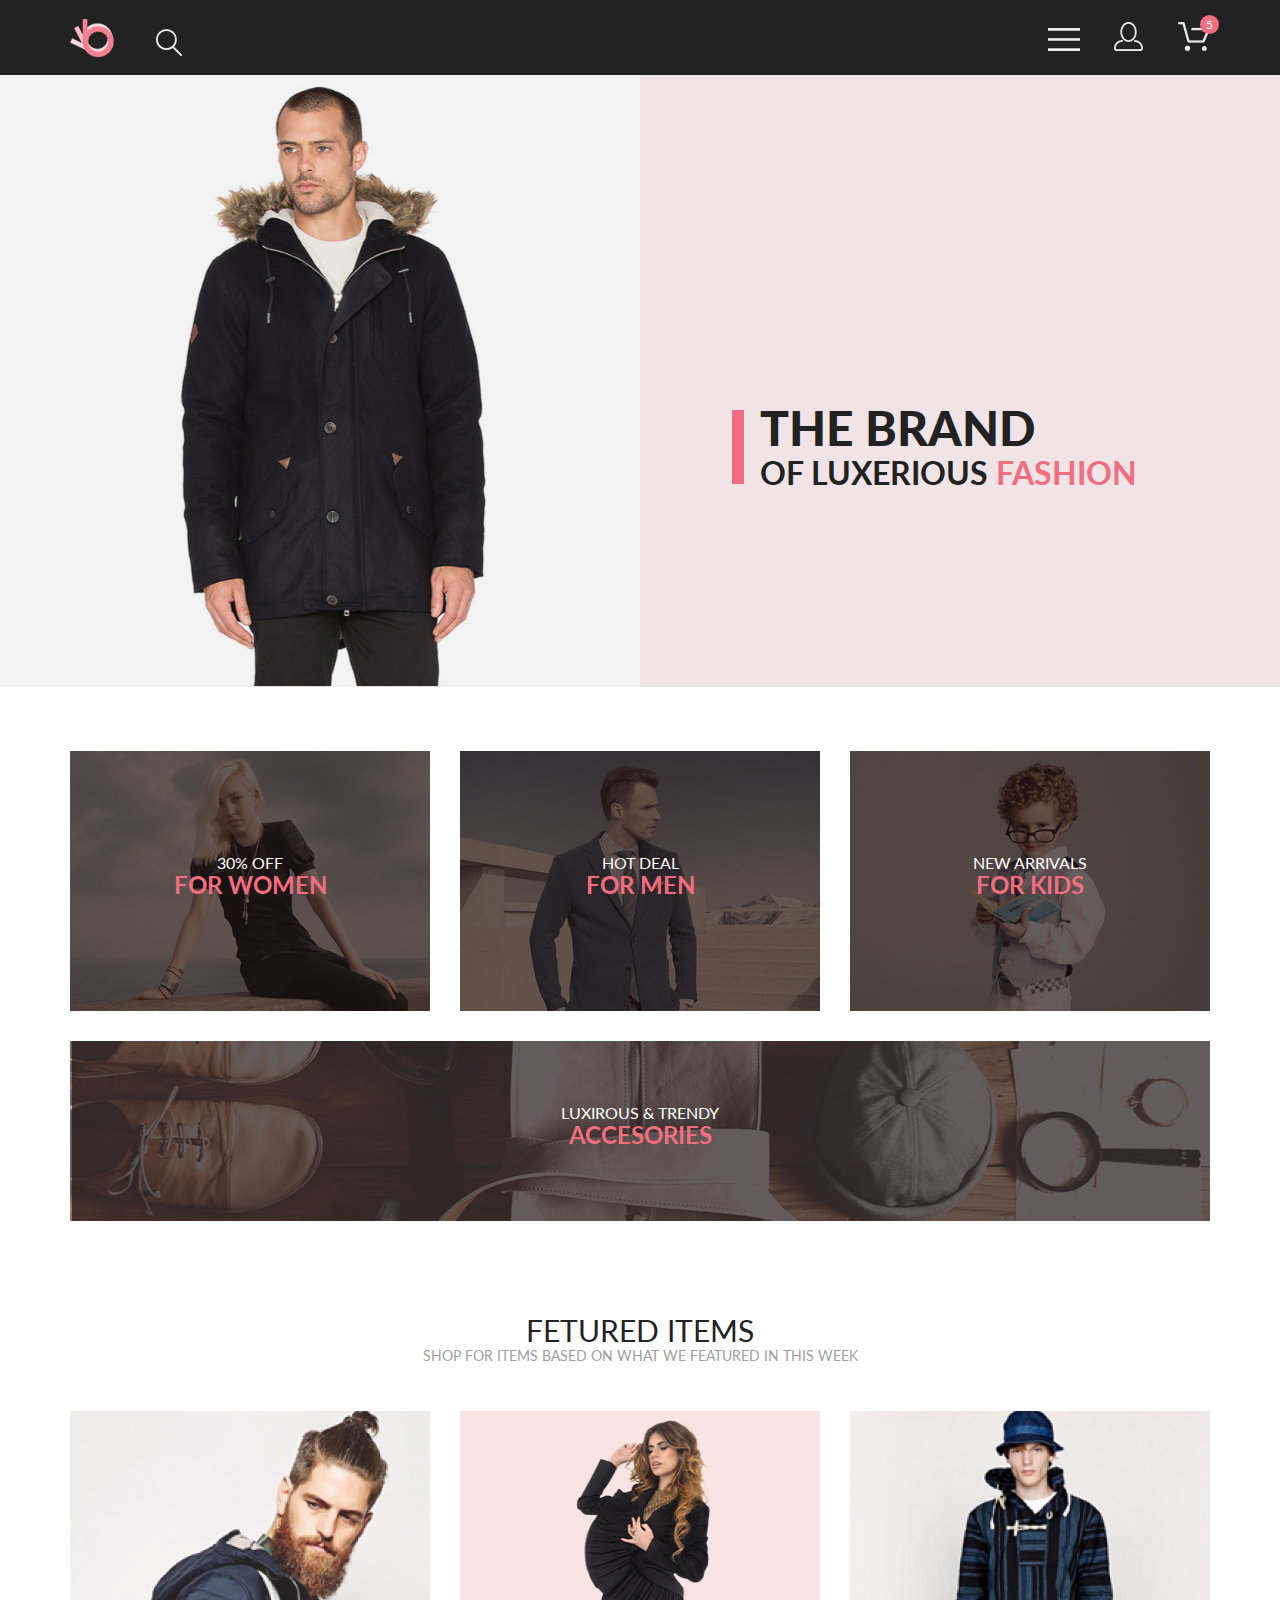
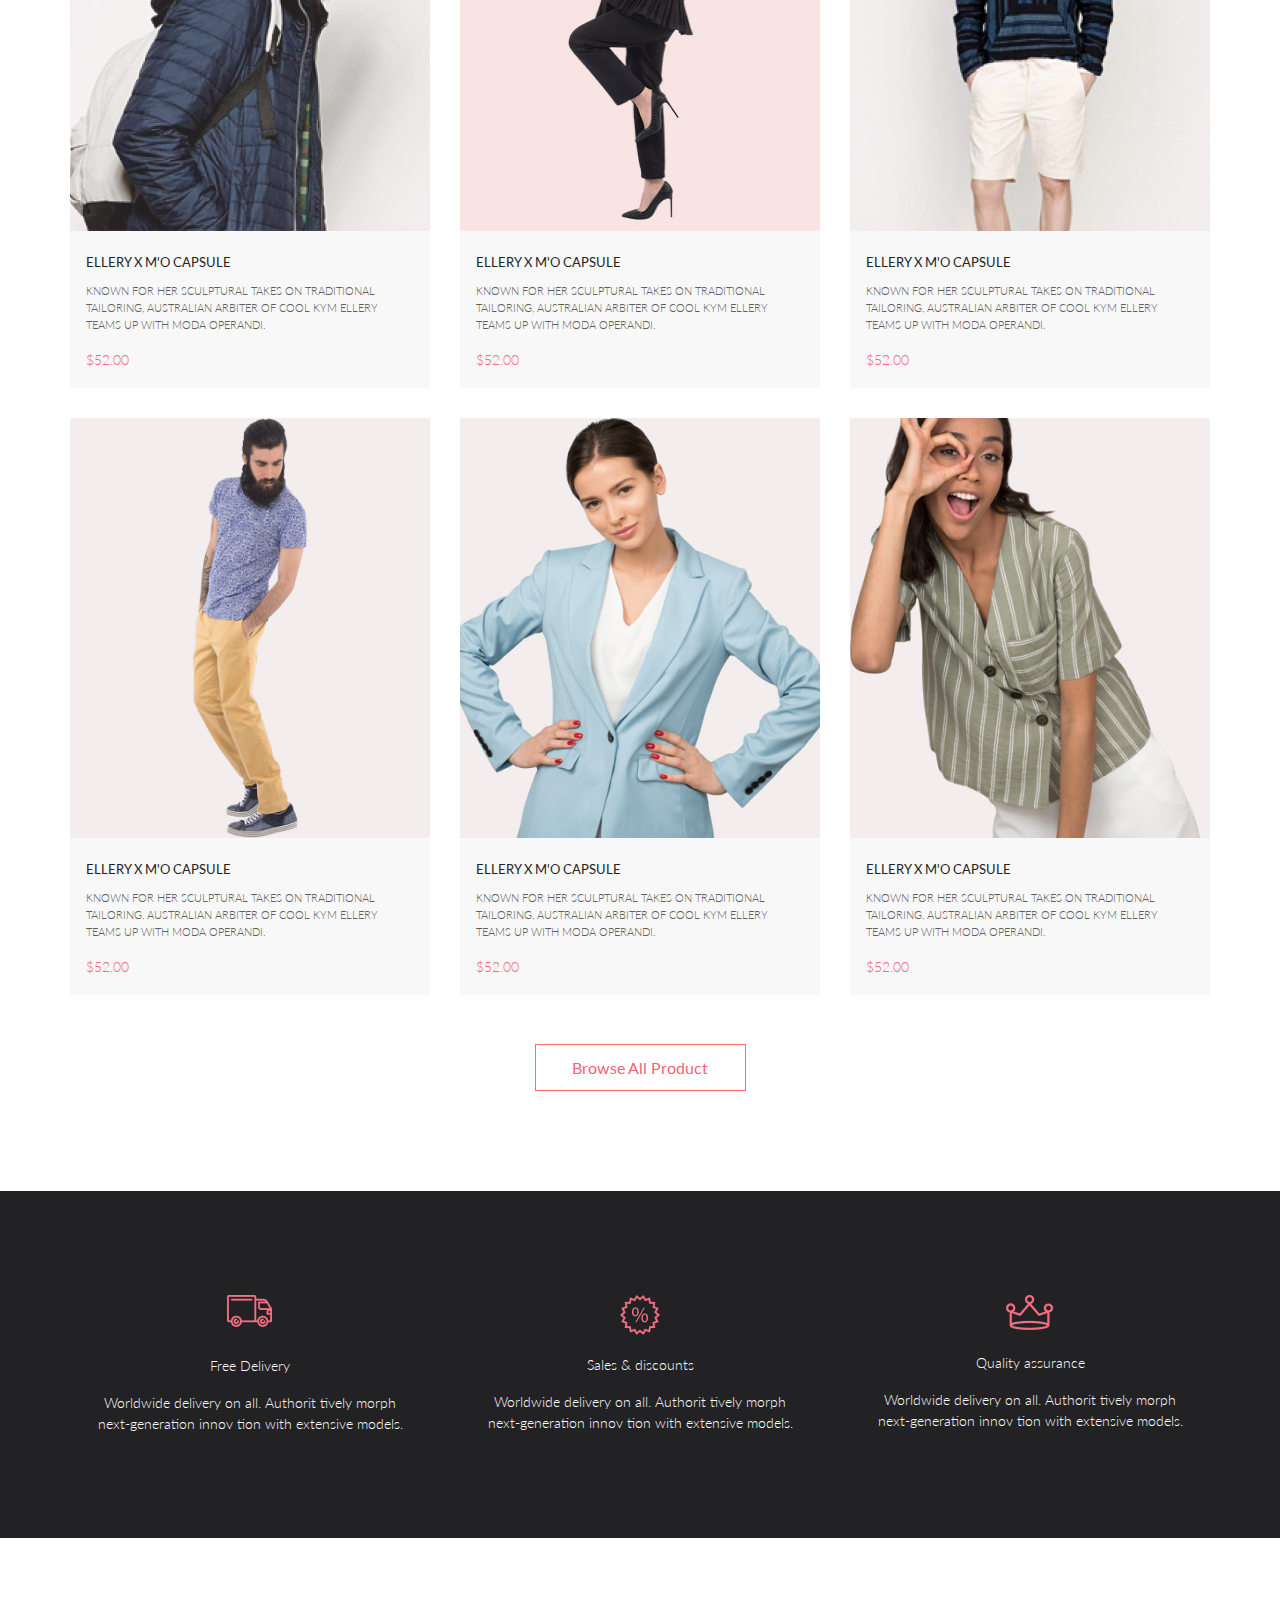
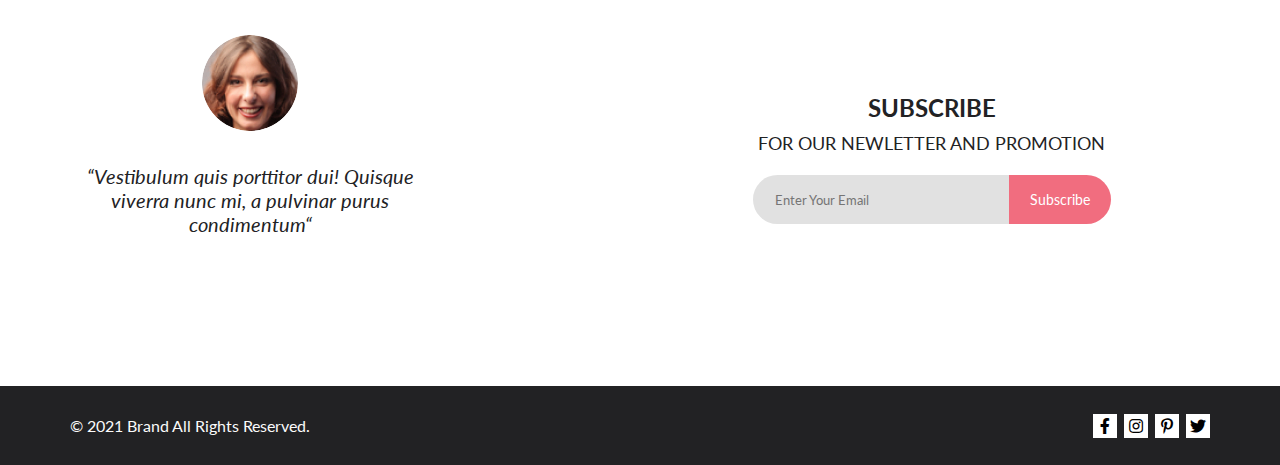
<file: geekbrains_practic/index.html>
<!DOCTYPE html>
<html lang="en">
<head>
    <meta charset="UTF-8">
    <meta name="viewport" content="width=device-width, initial-scale=1.0">
    <title>Shop</title>
    <link rel="stylesheet" href="https://use.fontawesome.com/releases/v5.7.1/css/all.css">
    <link href="https://fonts.googleapis.com/css2?family=Lato:wght@300;400;700;900&display=swap" rel="stylesheet">
    <link rel="stylesheet" href="css/style.css">
</head>
<body>
   <header class="header center">
       <nav class="nav_left">
            <a href="#" class="link_logo"><img src="image/index/header/logo_head.png" alt="logo" class="image_logo"></a>
            <a href="#" class="link_search"><img src="image/index/header/Search.png" alt="search" class="image_search"></a>
       </nav>
       <nav class="nav_right">
            <a href="#" class="link_menu"><img src="image/index/header/menu.png" alt="" class="image_"></a>
            <a href="#" class="link_person_menu"><img src="image/index/header/person_menu.png" alt="" class="image_"></a>
            <a href="#" class="link_basket"><img src="image/index/header/basket.png" alt="" class="image_basket"></a>
       </nav>
   </header>
   <section class="box_brand">  
       <img src="image/index/Brand/big_man.png" alt="big_man" class="big_man">
       <div class="the_brand">
            <div class="text_box_brand">
                <h1 class="sup_text_box_brand">THE BRAND</h1>
                <h2 class="sub_text_box_brand">OF LUXERIOUS <span class="fashion pink">FASHION</span></h2>
            </div>
       </div>
   </section>
   <section class="for_box center">
        <section class="sup_for_box">
            <a href="#" class="sup_for_min_box min_box_women ">
                <div class="sup_text_box_for">30% OFF</div>
                <div class="sub_text_box_for pink">FOR WOMEN</div>
            </a>
            <a href="#" class="sup_for_min_box min_box_men">
                <div class="sup_text_box_for">HOT DEAL</div>
                <div class="sub_text_box_for pink">FOR MEN</div>
            </a>
            <a href="#" class="sup_for_min_box min_box_kids">
                <div class="sup_text_box_for">NEW ARRIVALS</div>
                <div class="sub_text_box_for pink">FOR KIDS</div>
            </a>
        </section>
        <a href="#" class="sub_for_box">
            <div class="sup_text_box_for">LUXIROUS & TRENDY</div>
            <div class="sub_text_box_for pink">ACCESORIES</div>
        </a>
   </section>
   <section class="items_big_box center">
       <h2 class="sup_items_text">Fetured Items</h2>
       <h3 class="sub_items_text">Shop for items based on what we featured in this week</h3>
       <section class="card_box">
            <div class="card_box_min">
                <div class="image_card">
                    <img src="image/index/fetured_items/one_man.jpg" alt="man" class="image_card_box">
                    <a class="hover_add_card">
                        <img src="image/index/header/basket.png" alt="basket" class="hover_add_card_image">
                        <div class="hover_add_card_text">Add to Cart</div>
                    </a>
                </div>
                <div class="info_card">
                    <div class="name_text">ELLERY X M'O CAPSULE</div>
                    <div class="description_text">Known for her sculptural takes on traditional tailoring, Australian arbiter of cool Kym Ellery teams up with Moda Operandi.</div>
                    <div class="price_text pink">$52.00</div>
                </div>
            </div>
            <div class="card_box_min">
                <div class="image_card">
                    <img src="image/index/fetured_items/two_women.jpg" alt="man" class="image_card_box">
                    <a class="hover_add_card">
                        <img src="image/index/header/basket.png" alt="basket" class="hover_add_card_image">
                        <div class="hover_add_card_text">Add to Cart</div>
                    </a>
                </div>
                <div class="info_card">
                    <div class="name_text">ELLERY X M'O CAPSULE</div>
                    <div class="description_text">Known for her sculptural takes on traditional tailoring, Australian arbiter of cool Kym Ellery teams up with Moda Operandi.</div>
                    <div class="price_text pink">$52.00</div>
                </div>
            </div>
            <div class="card_box_min">
                <div class="image_card">
                    <img src="image/index/fetured_items/three_man.jpg" alt="man" class="image_card_box">
                    <a class="hover_add_card">
                        <img src="image/index/header/basket.png" alt="basket" class="hover_add_card_image">
                        <div class="hover_add_card_text">Add to Cart</div>
                    </a>
                </div>
                <div class="info_card">
                    <div class="name_text">ELLERY X M'O CAPSULE</div>
                    <div class="description_text">Known for her sculptural takes on traditional tailoring, Australian arbiter of cool Kym Ellery teams up with Moda Operandi.</div>
                    <div class="price_text pink">$52.00</div>
                </div>
            </div>
            <div class="card_box_min margin_bt_none">
                <div class="image_card">
                    <img src="image/index/fetured_items/four_man.jpg" alt="man" class="image_card_box">
                    <a class="hover_add_card">
                        <img src="image/index/header/basket.png" alt="basket" class="hover_add_card_image">
                        <div class="hover_add_card_text">Add to Cart</div>
                    </a>
                </div>
                <div class="info_card">
                    <div class="name_text">ELLERY X M'O CAPSULE</div>
                    <div class="description_text">Known for her sculptural takes on traditional tailoring, Australian arbiter of cool Kym Ellery teams up with Moda Operandi.</div>
                    <div class="price_text pink">$52.00</div>
                </div>
            </div>
            <div class="card_box_min margin_bt_none">
                <div class="image_card">
                    <img src="image/index/fetured_items/five_women.jpg" alt="man" class="image_card_box">
                    <a class="hover_add_card">
                        <img src="image/index/header/basket.png" alt="basket" class="hover_add_card_image">
                        <div class="hover_add_card_text">Add to Cart</div>
                    </a>
                </div>
                <div class="info_card">
                    <div class="name_text">ELLERY X M'O CAPSULE</div>
                    <div class="description_text">Known for her sculptural takes on traditional tailoring, Australian arbiter of cool Kym Ellery teams up with Moda Operandi.</div>
                    <div class="price_text pink">$52.00</div>
                </div>
            </div>
            <div class="card_box_min margin_bt_none">
                <div class="image_card">
                    <img src="image/index/fetured_items/six_women.jpg" alt="man" class="image_card_box">
                    <a class="hover_add_card">
                        <img src="image/index/header/basket.png" alt="basket" class="hover_add_card_image">
                        <div class="hover_add_card_text">Add to Cart</div>
                    </a>
                </div>
                <div class="info_card">
                    <div class="name_text">ELLERY X M'O CAPSULE</div>
                    <div class="description_text">Known for her sculptural takes on traditional tailoring, Australian arbiter of cool Kym Ellery teams up with Moda Operandi.</div>
                    <div class="price_text pink">$52.00</div>
                </div>
            </div>
       </section>
       <button class="all_product">Browse All Product</button>
   </section>
   <div class="advantages_box center">
        <div class="advantages_min_box">
            <img src="image/index/advantages/delivery.png" alt="delivery" class="advantages_image delivery ">
            <h2 class="advantages_sup_text">Free Delivery</h2>
            <p class="advantages_sup_text">Worldwide delivery on all. Authorit tively morph next-generation innov tion with extensive models.</p>
        </div>
        <div class="advantages_min_box">
            <img src="image/index/advantages/percent.png" alt="percent" class="advantages_image percent">
            <h2 class="advantages_sup_text">Sales & discounts</h2>
            <p class="advantages_sup_text">Worldwide delivery on all. Authorit tively morph next-generation innov tion with extensive models.</p>
        </div>
        <div class="advantages_min_box">
            <img src="image/index/advantages/crown.png" alt="crown" class="advantages_image crown">
            <h2 class="advantages_sup_text">Quality assurance</h2>
            <p class="advantages_sup_text">Worldwide delivery on all. Authorit tively morph next-generation innov tion with extensive models.</p>
        </div>
   </div>
   <div class="subscribe_box center">
        <div class="subscribe_box_left">
            <img src="image/index/subscribe/face.jpg" alt="face" class="subscribe_face">
            <blockquote class="subscribe_quote">“Vestibulum quis porttitor dui! Quisque viverra nunc mi, a pulvinar purus condimentum“</blockquote>
        </div>
        <div class="subscribe_box_right">
            <h2 class="subscribe_sup_text_right">SUBSCRIBE</h2>
            <p class="subscribe_sub_text_right">FOR OUR NEWLETTER AND PROMOTION</p>
            <form action="" class="subscribe_form">
                <input type="email" class="subscribe_email" placeholder="Enter Your Email">
                <button class="subscribe_button">Subscribe</button>
            </form> 
        </div>
   </div>
   <footer class="footer center">
        <p class="footer_text_left">© 2021  Brand  All Rights Reserved.</p>
        <nav class="social_box">
            <a href="#" class="social_link_box"><i class="fab fa-facebook-f"></i></a>
            <a href="#" class="social_link_box"><i class="fab fa-instagram"></i></a>
            <a href="#" class="social_link_box"><i class="fab fa-pinterest-p"></i></a>
            <a href="#" class="social_link_box"><i class="fab fa-twitter"></i></a>
        </nav>
   </footer>
</body>
</html>
</file>
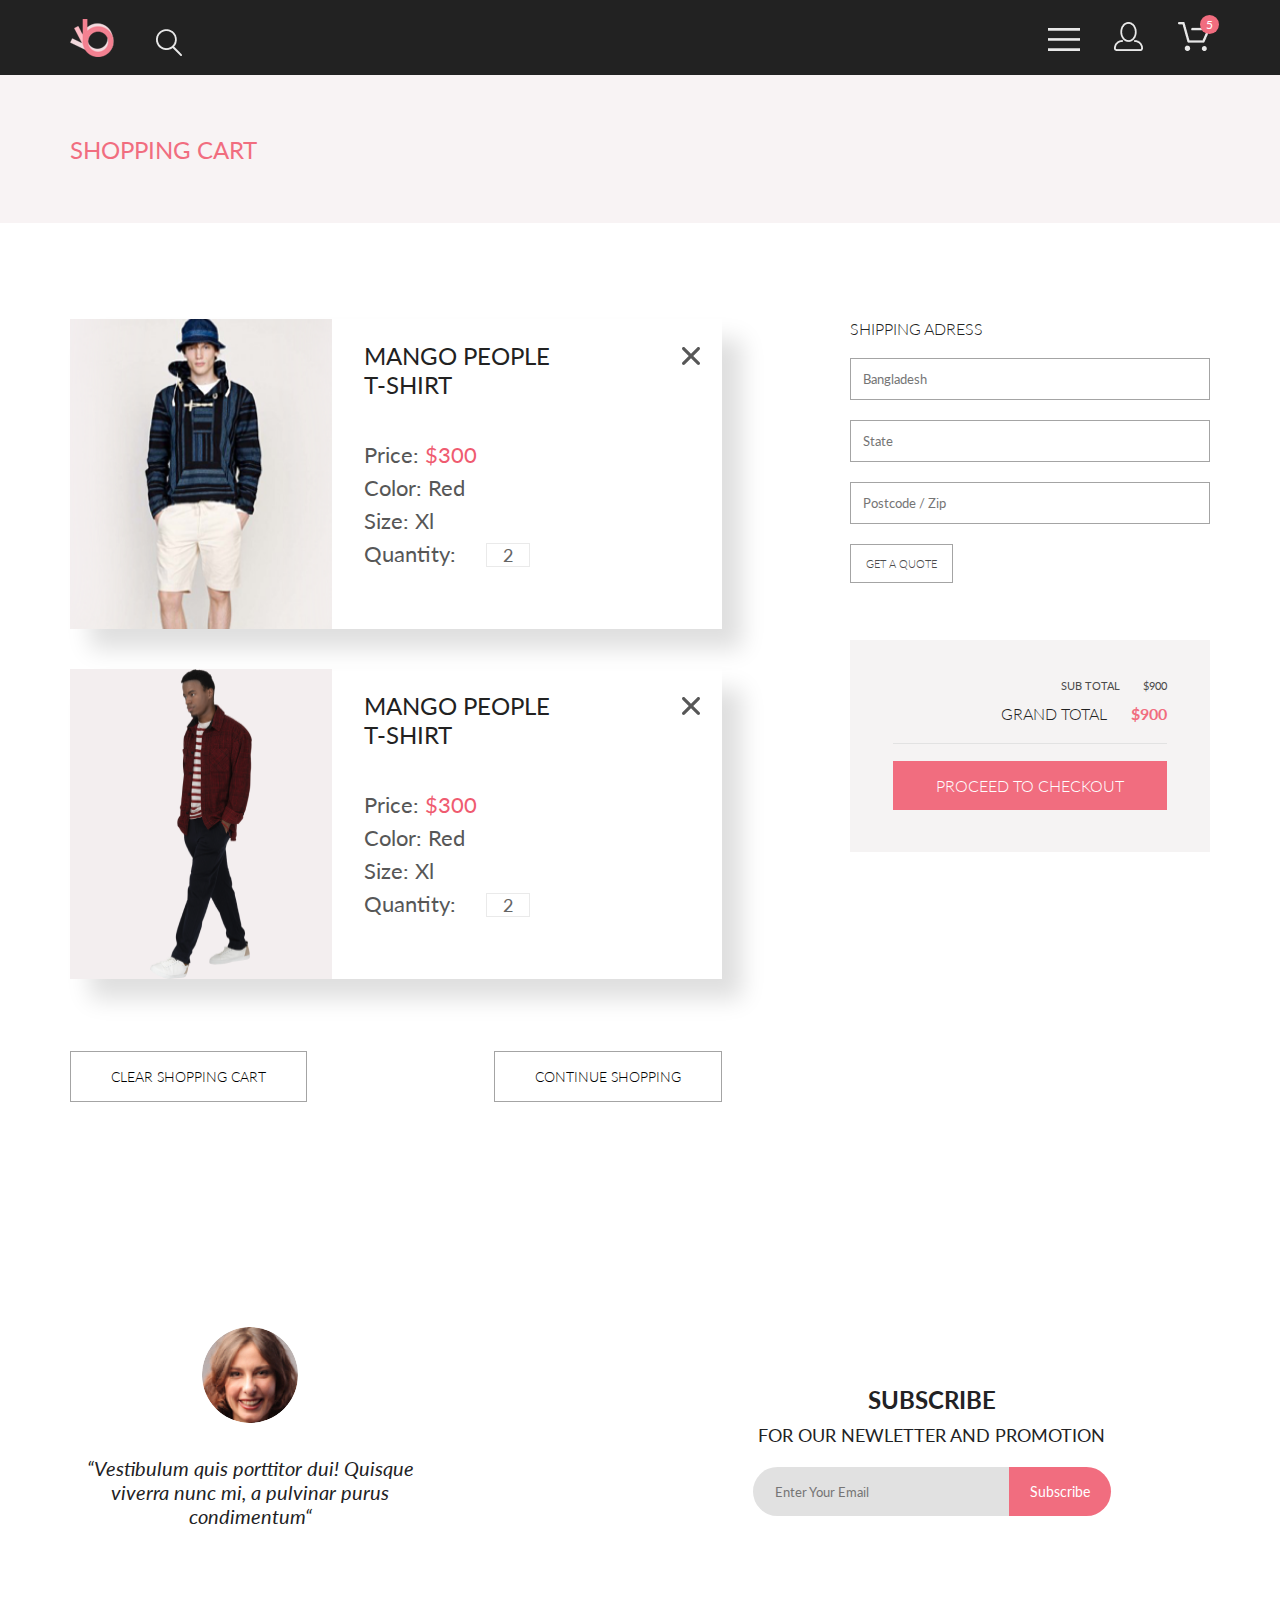
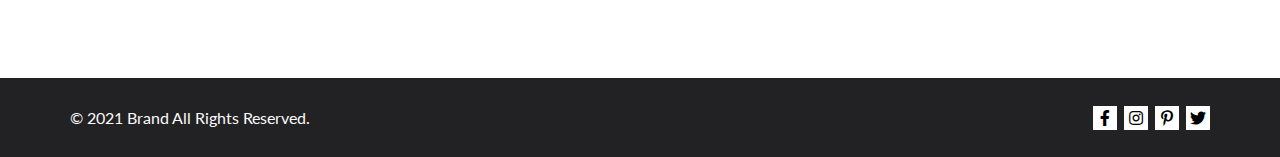
<file: geekbrains_practic/cart.html>
<!DOCTYPE html>
<html lang="en">
<head>
    <meta charset="UTF-8">
    <meta name="viewport" content="width=device-width, initial-scale=1.0">
    <title>Shop</title>
    <link rel="stylesheet" href="https://use.fontawesome.com/releases/v5.7.1/css/all.css">
    <link href="https://fonts.googleapis.com/css2?family=Lato:wght@300;400;700;900&display=swap" rel="stylesheet">
    <link href="https://fonts.googleapis.com/css2?family=Roboto&display=swap" rel="stylesheet">
    <link rel="stylesheet" href="css/style.css">
</head>
<body>
   <header class="header center">
       <nav class="nav_left">
            <a href="index.html" class="link_logo"><img src="image/index/header/logo_head.png" alt="logo" class="image_logo"></a>
            <a href="#" class="link_search"><img src="image/index/header/Search.png" alt="search" class="image_search"></a>
       </nav>
       <nav class="nav_right">
            <a href="#" class="link_menu"><img src="image/index/header/menu.png" alt="" class="image_"></a>
            <a href="#" class="link_person_menu"><img src="image/index/header/person_menu.png" alt="" class="image_"></a>
            <a href="#" class="link_basket"><img src="image/index/header/basket.png" alt="" class="image_basket"></a>
       </nav>
   </header>
    <section class="new_arrivals center">
        <h2 class="new_arrivals_text">SHOPPING CART</h2>
    </section>
    <section class="cart-box center">
        <div class="cart-box-items">
            <article class="cart-box-item">
                <img src="image/cart/cart_one_man.jpg" alt="" class="cart-box-item__img">
                <div class="cart-box-item__info">
                    <img src="image/cart/close_item.svg" alt="close" class="cart-box-item__info__close-item">
                    <h2 class="cart-box-item__info__name-item">MANGO  PEOPLE  T-SHIRT</h2>
                    <div class="cart-box-item__info__check check--price">Price: <span>$300</span></div>
                    <div class="cart-box-item__info__check">Color: <span>Red</span></div>
                    <div class="cart-box-item__info__check">Size: <span>Xl</span></div>
                    <div class="cart-box-item__info__check check--Quantity">Quantity: <span>2</span></div>                
                </div>
            </article>
            <article class="cart-box-item">
                <img src="image/cart/catr_two_man.jpg" alt="" class="cart-box-item__img">
                <div class="cart-box-item__info">
                    <img src="image/cart/close_item.svg" alt="close" class="cart-box-item__info__close-item">
                    <h2 class="cart-box-item__info__name-item">MANGO  PEOPLE  T-SHIRT</h2>
                    <div class="cart-box-item__info__check check--price">Price: <span>$300</span></div>
                    <div class="cart-box-item__info__check">Color: <span>Red</span></div>
                    <div class="cart-box-item__info__check">Size: <span>Xl</span></div>
                    <div class="cart-box-item__info__check check--Quantity">Quantity: <span>2</span></div>                
                </div>
            </article>
            <div class="cart-box-buttons">
                <button class="cart-box-button">CLEAR SHOPPING CART</button>
                <button class="cart-box-button">CONTINUE SHOPPING</button>
            </div>
        </div>
        <div class="cart-box-generic-info">
            <form class="cart-box-generic-info__form" action="#">
                <h2 class="cart-box-generic-info__form__heading">SHIPPING ADRESS</h2>
                <input class="cart-box-generic-info__form__adress" type="text" placeholder="Bangladesh">
                <input class="cart-box-generic-info__form__adress" type="text" placeholder="State">
                <input class="cart-box-generic-info__form__adress" type="text" placeholder="Postcode / Zip">
                <button class="cart-box-generic-info__form__button">GET A QUOTE</button>
            </form>
            <div class="cart-box-generic-info__total-box">
                <div class="cart-box-generic-info__total-box__sub-total">SUB TOTAL <span>$900</span></div>
                <div class="cart-box-generic-info__total-box__grand-total">GRAND TOTAL
                <span>$900</span></div>
                <div class="cart-box-generic-info__total-box__gray-stripe"></div>
                <div class="cart-box-generic-info__total-box__checkout">PROCEED TO CHECKOUT</div>
            </div>
        </div>
    </section>
    <div class="subscribe_box center">
        <div class="subscribe_box_left">
            <img src="image/index/subscribe/face.jpg" alt="face" class="subscribe_face">
            <blockquote class="subscribe_quote">“Vestibulum quis porttitor dui! Quisque viverra nunc mi, a pulvinar purus condimentum“</blockquote>
        </div>
        <div class="subscribe_box_right">
            <h2 class="subscribe_sup_text_right">SUBSCRIBE</h2>
            <p class="subscribe_sub_text_right">FOR OUR NEWLETTER AND PROMOTION</p>
            <form action="" class="subscribe_form">
                <input type="email" class="subscribe_email" placeholder="Enter Your Email">
                <button class="subscribe_button">Subscribe</button>
            </form> 
        </div>
   </div>
   <footer class="footer center">
        <p class="footer_text_left">© 2021  Brand  All Rights Reserved.</p>
        <nav class="social_box">
            <a href="#" class="social_link_box"><i class="fab fa-facebook-f"></i></a>
            <a href="#" class="social_link_box"><i class="fab fa-instagram"></i></a>
            <a href="#" class="social_link_box"><i class="fab fa-pinterest-p"></i></a>
            <a href="#" class="social_link_box"><i class="fab fa-twitter"></i></a>
        </nav>
   </footer>
</body>
</file>
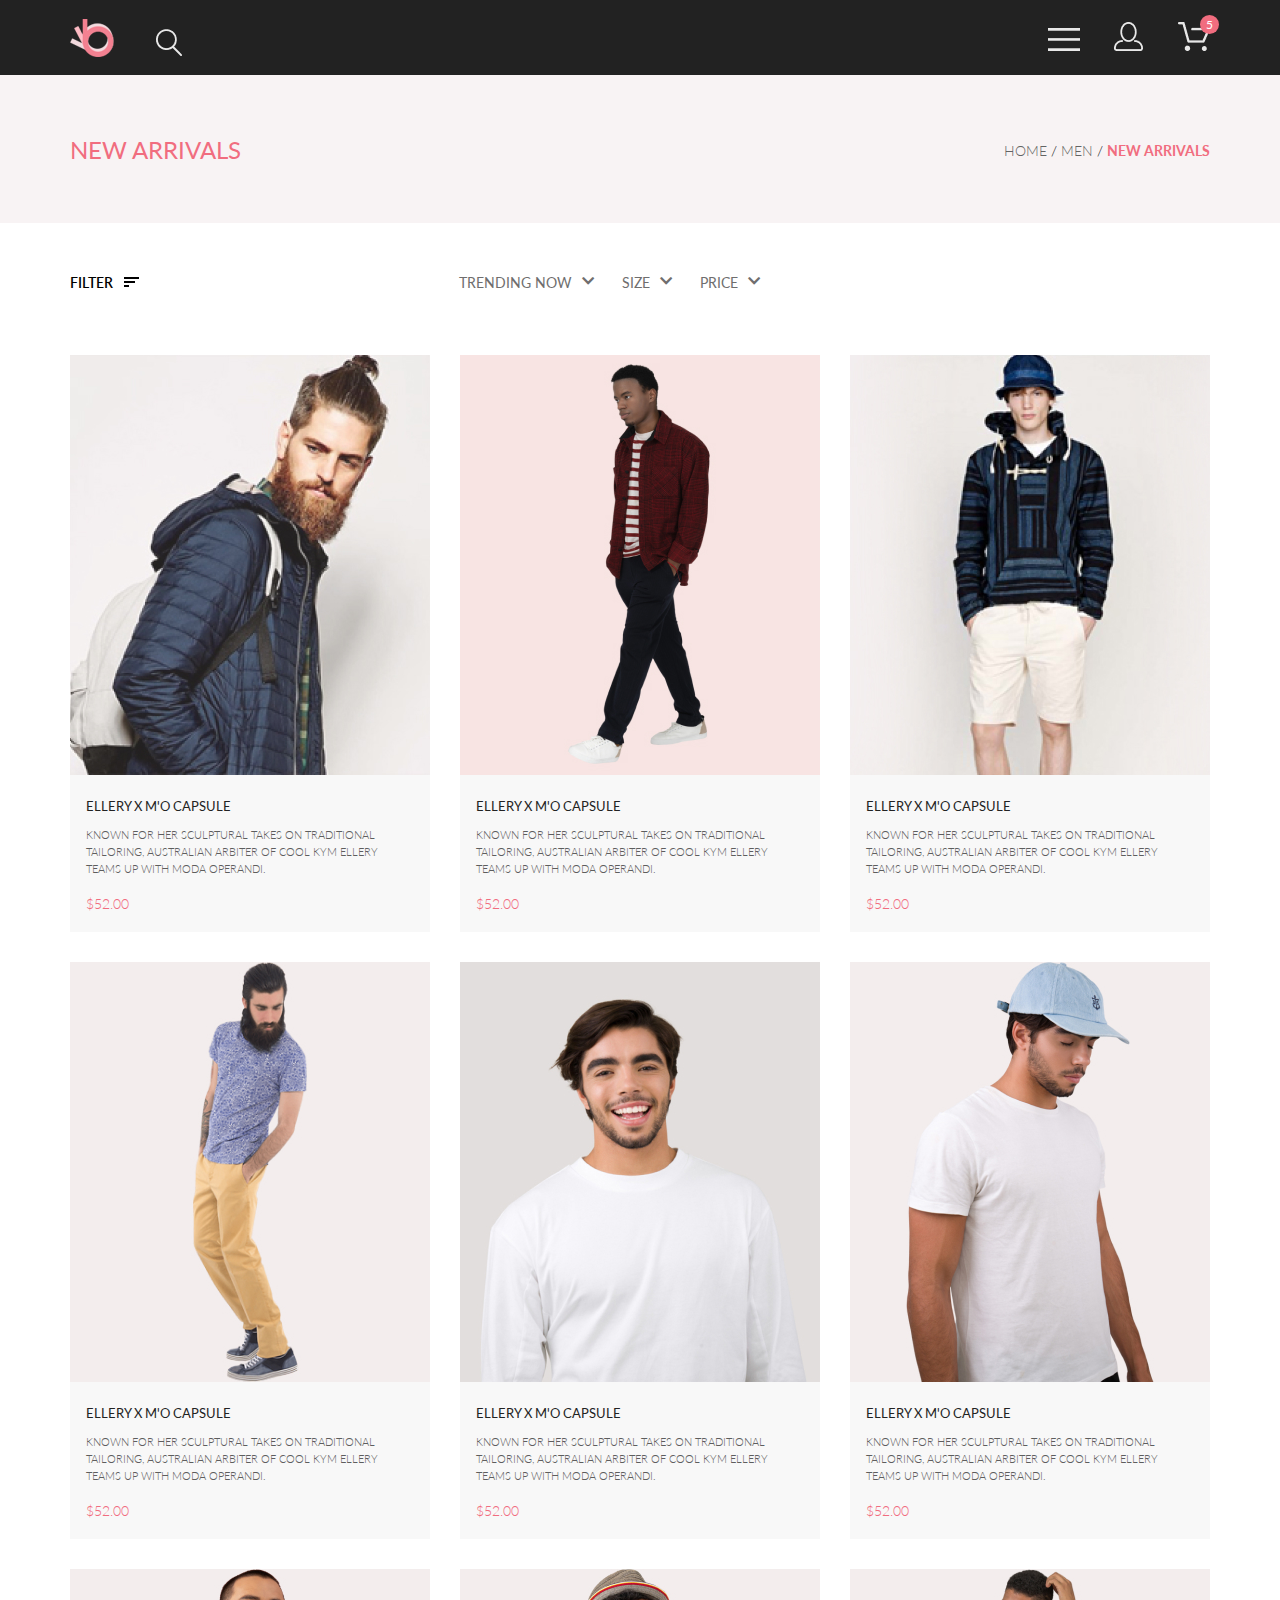
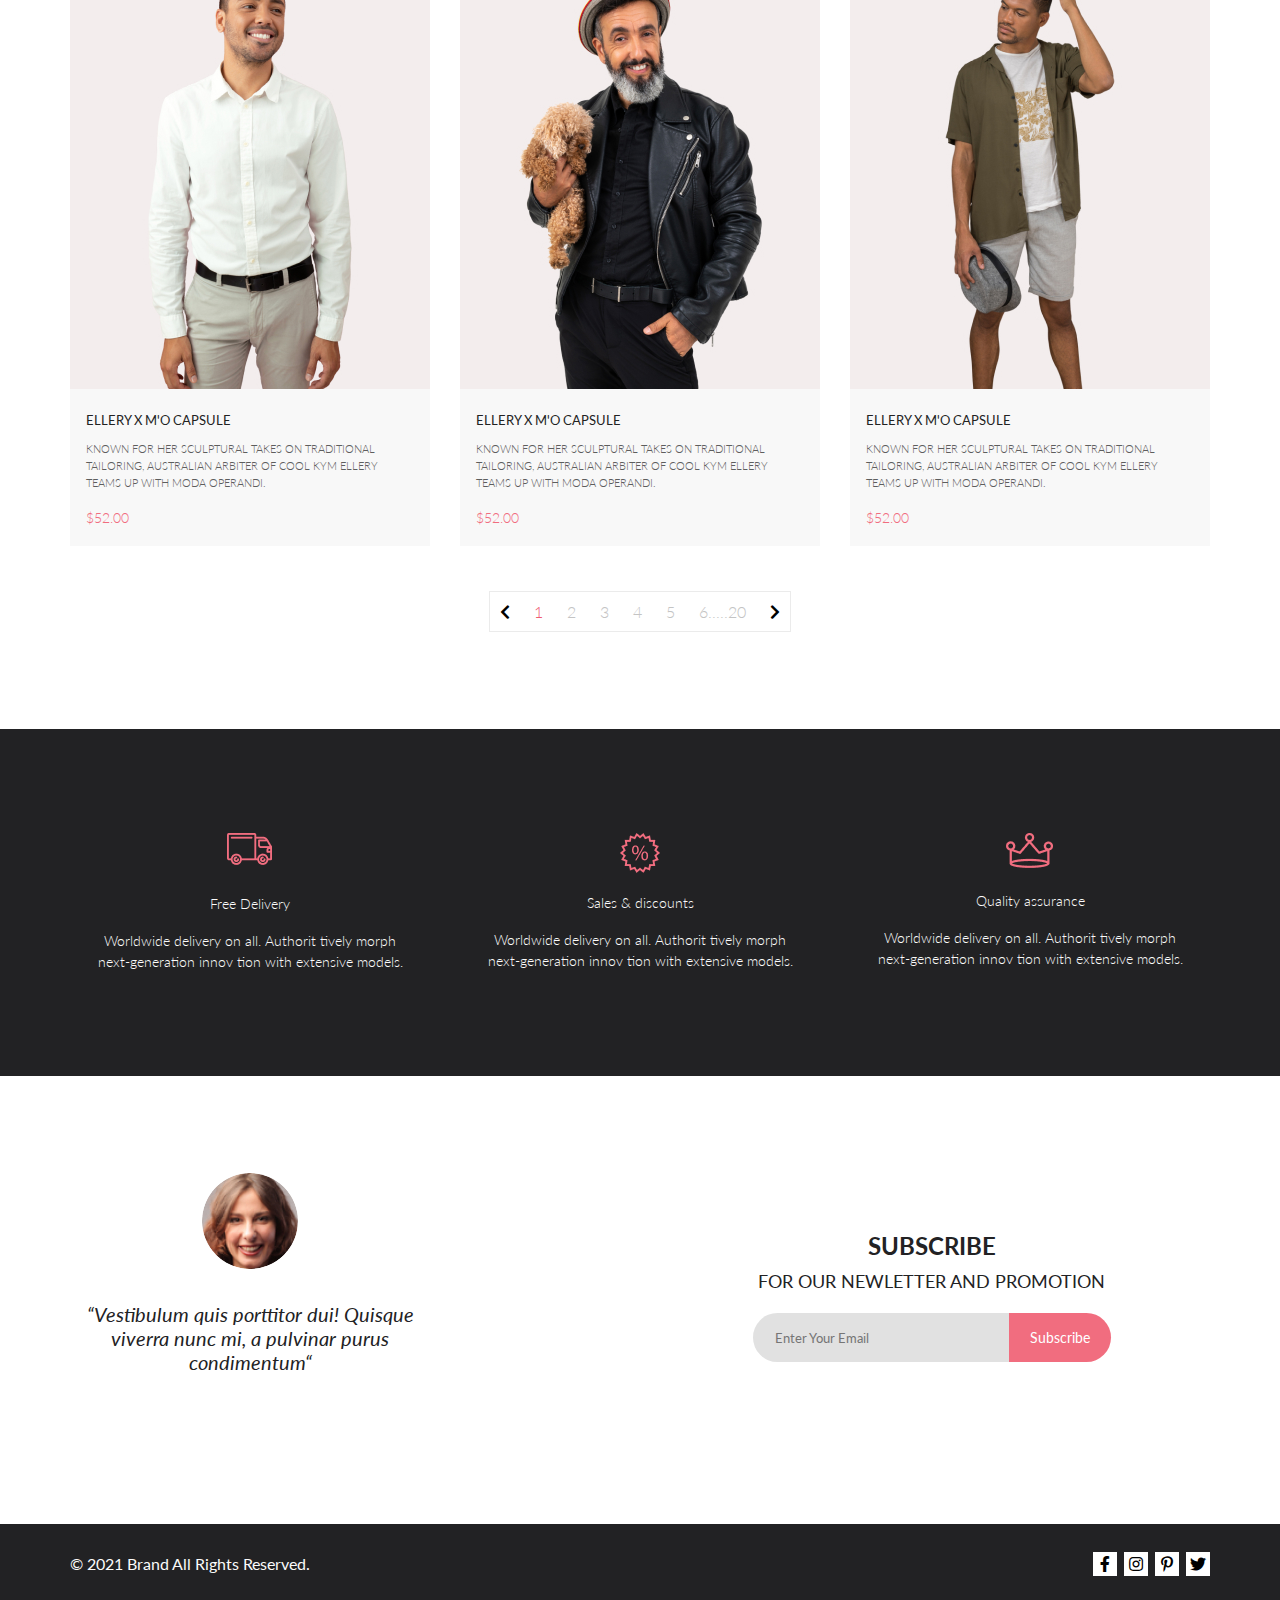
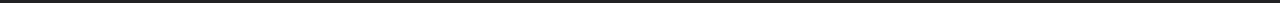
<file: geekbrains_practic/catalog.html>
<!DOCTYPE html>
<html lang="en">
<head>
    <meta charset="UTF-8">
    <meta name="viewport" content="width=device-width, initial-scale=1.0">
    <title>Shop</title>
    <link rel="stylesheet" href="https://use.fontawesome.com/releases/v5.7.1/css/all.css">
    <link href="https://fonts.googleapis.com/css2?family=Lato:wght@300;400;700;900&display=swap" rel="stylesheet">
    <link href="https://fonts.googleapis.com/css2?family=Roboto&display=swap" rel="stylesheet">
    <link rel="stylesheet" href="css/style.css">
</head>
<body>
   <header class="header center">
       <nav class="nav_left">
            <a href="index.html" class="link_logo"><img src="image/index/header/logo_head.png" alt="logo" class="image_logo"></a>
            <a href="#" class="link_search"><img src="image/index/header/Search.png" alt="search" class="image_search"></a>
       </nav>
       <nav class="nav_right">
            <a href="#" class="link_menu"><img src="image/index/header/menu.png" alt="" class="image_"></a>
            <a href="#" class="link_person_menu"><img src="image/index/header/person_menu.png" alt="" class="image_"></a>
            <a href="#" class="link_basket"><img src="image/index/header/basket.png" alt="" class="image_basket"></a>
       </nav>
   </header>
    <section class="new_arrivals center">
        <h2 class="new_arrivals_text">NEW ARRIVALS</h2>
        <nav>
             <ul class="breadcrumb">
                 <li><a href="#">HOME </a>/</li>
                 <li><a href="#">MEN </a>/</li>
                 <li><a href="#">NEW ARRIVALS</a></li>
             </ul>
        </nav>
    </section>
    <article class="catalog_big_box center">
        <section class="choice_box">
            <div class="filter_box">
                <div class="filter_box_text">FILTER</div>
                <div class="filter_box_line">
                    <div class="filter_box_line_min top"></div>
                    <div class="filter_box_line_min middle"></div>
                    <div class="filter_box_line_min bottom"></div>
                </div>
            </div>
            <div class="preferences_box">
                <div class="preferences_box_min">TRENDING NOW</div>
                <div class="preferences_box_min">SIZE
                    <div class="wrapper_tuning_box">
                        <div class="fine_tuning_box">
                            <div class="fine_tuning_box_min">
                                <div class="mark"></div>
                                <div class="size">XS</div>
                            </div>
                            <div class="fine_tuning_box_min">
                                <div class="mark"></div>
                                <div class="size">S</div>
                            </div>
                            <div class="fine_tuning_box_min">
                                <div class="mark"></div>
                                <div class="size">M</div>
                            </div>
                            <div class="fine_tuning_box_min">
                                <div class="mark"></div>
                                <div class="size">l</div>
                            </div>
                        </div>
                    </div>
                </div>
                <div class="preferences_box_min">PRICE</div>
            </div>
        </section>
        <section class="items_big_box">
            <div class="card_box">
                <div class="card_box_min">
                    <div class="image_card">
                        <img src="image/catalog/one_man.jpg" alt="man" class="image_card_box">
                        <a href="#" class="hover_add_card">
                            <img src="image/index/header/basket.png" alt="basket" class="hover_add_card_image">
                            <div class="hover_add_card_text">Add to Cart</div>
                        </a>
                    </div>
                    <div class="info_card">
                        <div class="name_text">ELLERY X M'O CAPSULE</div>
                        <div class="description_text">Known for her sculptural takes on traditional tailoring, Australian arbiter of cool Kym Ellery teams up with Moda Operandi.</div>
                        <div class="price_text pink">$52.00</div>
                    </div>
                </div>
                <div class="card_box_min">
                    <div class="image_card">
                        <img src="image/catalog/two_man.jpg" alt="man" class="image_card_box">
                        <a href="#" class="hover_add_card">
                            <img src="image/index/header/basket.png" alt="basket" class="hover_add_card_image">
                            <div class="hover_add_card_text">Add to Cart</div>
                        </a>
                    </div>
                    <div class="info_card">
                        <div class="name_text">ELLERY X M'O CAPSULE</div>
                        <div class="description_text">Known for her sculptural takes on traditional tailoring, Australian arbiter of cool Kym Ellery teams up with Moda Operandi.</div>
                        <div class="price_text pink">$52.00</div>
                    </div>
                </div>
                <div class="card_box_min">
                    <div class="image_card">
                        <img src="image/catalog/three_man.jpg" alt="man" class="image_card_box">
                        <a href="#" class="hover_add_card">
                            <img src="image/index/header/basket.png" alt="basket" class="hover_add_card_image">
                            <div class="hover_add_card_text">Add to Cart</div>
                        </a>
                    </div>
                    <div class="info_card">
                        <div class="name_text">ELLERY X M'O CAPSULE</div>
                        <div class="description_text">Known for her sculptural takes on traditional tailoring, Australian arbiter of cool Kym Ellery teams up with Moda Operandi.</div>
                        <div class="price_text pink">$52.00</div>
                    </div>
                </div>
                <div class="card_box_min">
                    <div class="image_card">
                        <img src="image/catalog/four_man.jpg" alt="man" class="image_card_box">
                        <a href="#" class="hover_add_card">
                            <img src="image/index/header/basket.png" alt="basket" class="hover_add_card_image">
                            <div class="hover_add_card_text">Add to Cart</div>
                        </a>
                    </div>
                    <div class="info_card">
                        <div class="name_text">ELLERY X M'O CAPSULE</div>
                        <div class="description_text">Known for her sculptural takes on traditional tailoring, Australian arbiter of cool Kym Ellery teams up with Moda Operandi.</div>
                        <div class="price_text pink">$52.00</div>
                    </div>
                </div>
                <div class="card_box_min">
                    <div class="image_card">
                        <img src="image/catalog/five_man.jpg" alt="man" class="image_card_box">
                        <a href="#" class="hover_add_card">
                            <img src="image/index/header/basket.png" alt="basket" class="hover_add_card_image">
                            <div class="hover_add_card_text">Add to Cart</div>
                        </a>
                    </div>
                    <div class="info_card">
                        <div class="name_text">ELLERY X M'O CAPSULE</div>
                        <div class="description_text">Known for her sculptural takes on traditional tailoring, Australian arbiter of cool Kym Ellery teams up with Moda Operandi.</div>
                        <div class="price_text pink">$52.00</div>
                    </div>
                </div>
                <div class="card_box_min">
                    <div class="image_card">
                        <img src="image/catalog/six_man.jpg" alt="man" class="image_card_box">
                        <a href="#" class="hover_add_card">
                            <img src="image/index/header/basket.png" alt="basket" class="hover_add_card_image">
                            <div class="hover_add_card_text">Add to Cart</div>
                        </a>
                    </div>
                    <div class="info_card">
                        <div class="name_text">ELLERY X M'O CAPSULE</div>
                        <div class="description_text">Known for her sculptural takes on traditional tailoring, Australian arbiter of cool Kym Ellery teams up with Moda Operandi.</div>
                        <div class="price_text pink">$52.00</div>
                    </div>
                </div>
                <div class="card_box_min margin_bt_none">
                    <div class="image_card">
                        <img src="image/catalog/seven_man.jpg" alt="man" class="image_card_box">
                        <a href="#" class="hover_add_card">
                            <img src="image/index/header/basket.png" alt="basket" class="hover_add_card_image">
                            <div class="hover_add_card_text">Add to Cart</div>
                        </a>
                    </div>
                    <div class="info_card">
                        <div class="name_text">ELLERY X M'O CAPSULE</div>
                        <div class="description_text">Known for her sculptural takes on traditional tailoring, Australian arbiter of cool Kym Ellery teams up with Moda Operandi.</div>
                        <div class="price_text pink">$52.00</div>
                    </div>
                </div>
                <div class="card_box_min margin_bt_none">
                    <div class="image_card">
                        <img src="image/catalog/eight_man.jpg" alt="man" class="image_card_box">
                        <a href="#" class="hover_add_card">
                            <img src="image/index/header/basket.png" alt="basket" class="hover_add_card_image">
                            <div class="hover_add_card_text">Add to Cart</div>
                        </a>
                    </div>
                    <div class="info_card">
                        <div class="name_text">ELLERY X M'O CAPSULE</div>
                        <div class="description_text">Known for her sculptural takes on traditional tailoring, Australian arbiter of cool Kym Ellery teams up with Moda Operandi.</div>
                        <div class="price_text pink">$52.00</div>
                    </div>
                </div>
                <div class="card_box_min margin_bt_none">
                    <div class="image_card">
                        <img src="image/catalog/nine_man.jpg" alt="man" class="image_card_box">
                        <a href="#" class="hover_add_card">
                            <img src="image/index/header/basket.png" alt="basket" class="hover_add_card_image">
                            <div class="hover_add_card_text">Add to Cart</div>
                        </a>
                    </div>
                    <div class="info_card">
                        <div class="name_text">ELLERY X M'O CAPSULE</div>
                        <div class="description_text">Known for her sculptural takes on traditional tailoring, Australian arbiter of cool Kym Ellery teams up with Moda Operandi.</div>
                        <div class="price_text pink">$52.00</div>
                    </div>
                </div>
            </div>
        </section>
        <div class="wrapper_next_page_box">
            <nav class="next_page_box">
                <a href="#" class="next_page_link"><i class="fas fa-chevron-left"></i></a>
                <a href="#" class="next_page_link pink">1</a>
                <a href="#" class="next_page_link">2</a>
                <a href="#" class="next_page_link">3</a>
                <a href="#" class="next_page_link">4</a>
                <a href="#" class="next_page_link">5</a>
                <a href="#" class="next_page_link">6.....20</a>
                <a href="#" class="next_page_link"><i class="fas fa-chevron-right"></i></a>
            </nav>                            
        </div> 
    </article>
    <section class="advantages_box center">
        <div class="advantages_min_box">
            <img src="image/index/advantages/delivery.png" alt="delivery" class="advantages_image delivery ">
            <h2 class="advantages_sup_text">Free Delivery</h2>
            <p class="advantages_sup_text">Worldwide delivery on all. Authorit tively morph next-generation innov tion with extensive models.</p>
        </div>
        <div class="advantages_min_box">
            <img src="image/index/advantages/percent.png" alt="percent" class="advantages_image percent">
            <h2 class="advantages_sup_text">Sales & discounts</h2>
            <p class="advantages_sup_text">Worldwide delivery on all. Authorit tively morph next-generation innov tion with extensive models.</p>
        </div>
        <div class="advantages_min_box">
            <img src="image/index/advantages/crown.png" alt="crown" class="advantages_image crown">
            <h2 class="advantages_sup_text">Quality assurance</h2>
            <p class="advantages_sup_text">Worldwide delivery on all. Authorit tively morph next-generation innov tion with extensive models.</p>
        </div>
    </section>
    <section class="subscribe_box center">
        <div class="subscribe_box_left">
            <img src="image/index/subscribe/face.jpg" alt="face" class="subscribe_face">
            <blockquote class="subscribe_quote">“Vestibulum quis porttitor dui! Quisque viverra nunc mi, a pulvinar purus condimentum“</blockquote>
        </div>
        <div class="subscribe_box_right">
            <h2 class="subscribe_sup_text_right">SUBSCRIBE</h2>
            <p class="subscribe_sub_text_right">FOR OUR NEWLETTER AND PROMOTION</p>
            <form action="" class="subscribe_form">
                <input type="email" class="subscribe_email" placeholder="Enter Your Email">
                <button class="subscribe_button">Subscribe</button>
            </form> 
        </div>
    </section>
    <footer class="footer center">
        <p class="footer_text_left">© 2021  Brand  All Rights Reserved.</p>
        <nav class="social_box">
            <a href="#" class="social_link_box"><i class="fab fa-facebook-f"></i></a>
            <a href="#" class="social_link_box"><i class="fab fa-instagram"></i></a>
            <a href="#" class="social_link_box"><i class="fab fa-pinterest-p"></i></a>
            <a href="#" class="social_link_box"><i class="fab fa-twitter"></i></a>
        </nav>
    </footer>
</body>
</file>
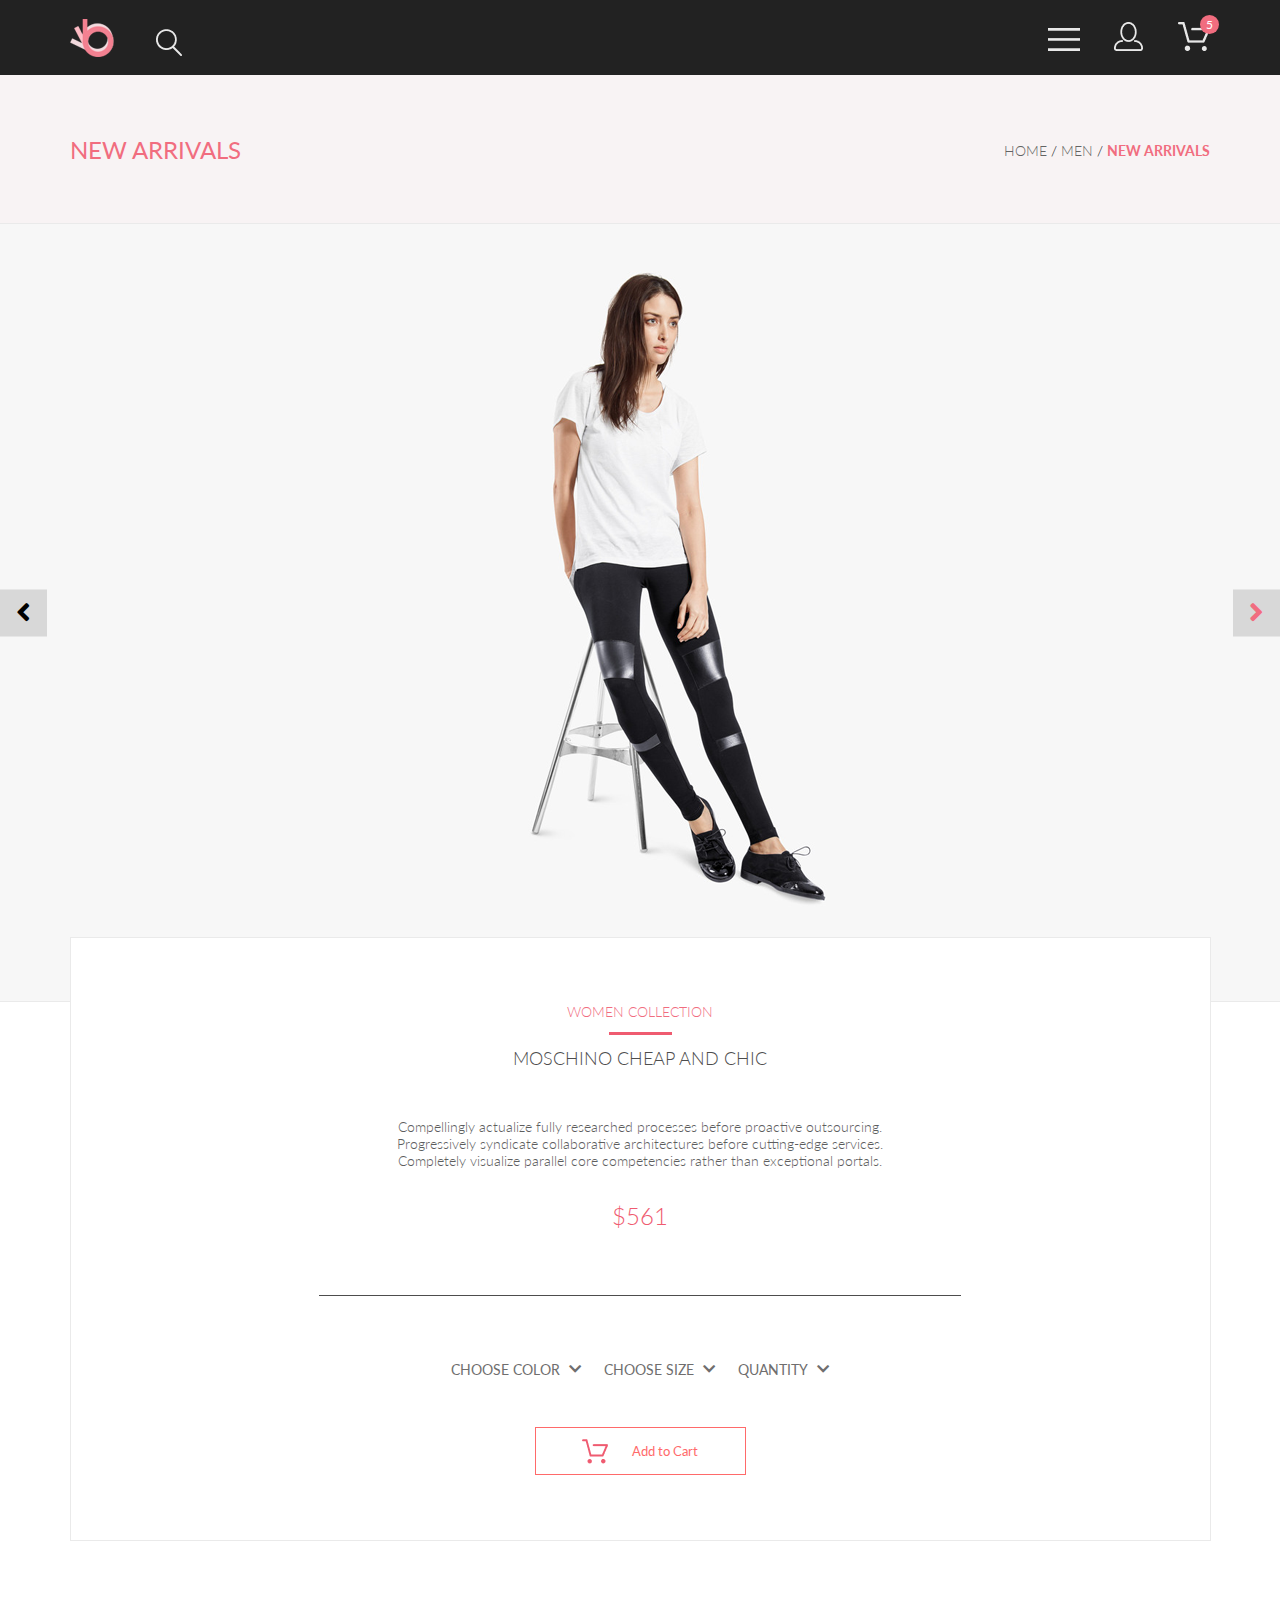
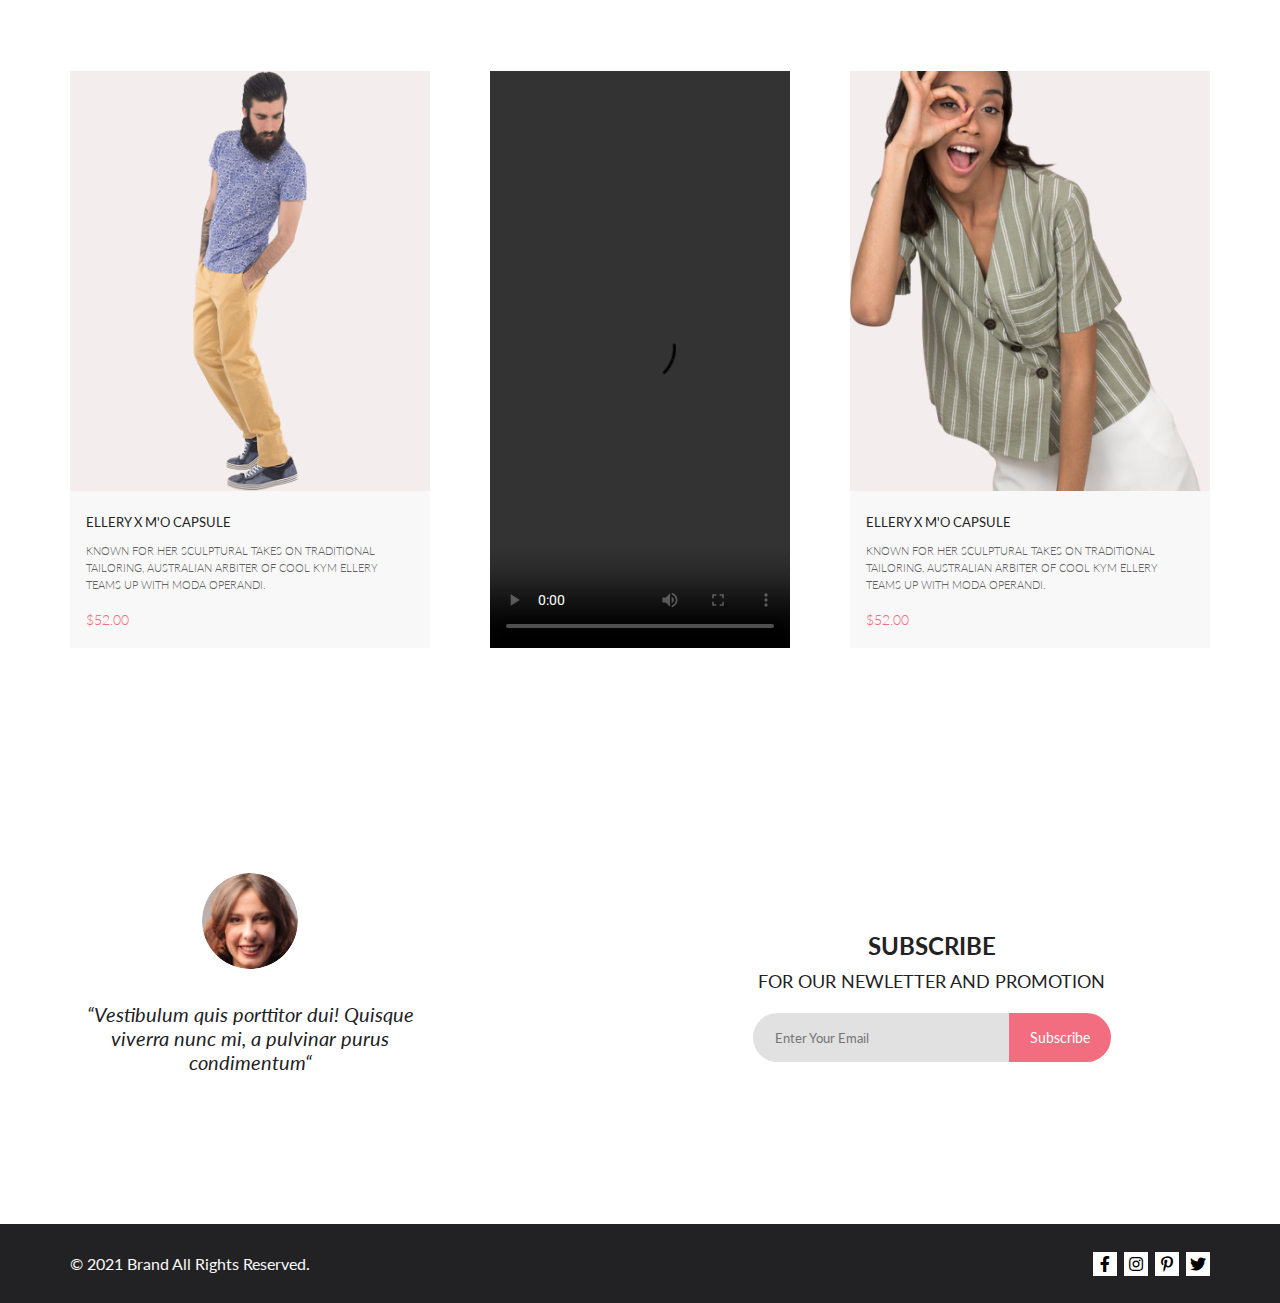
<file: geekbrains_practic/product.html>
<!DOCTYPE html>
<html lang="en">
<head>
    <meta charset="UTF-8">
    <meta name="viewport" content="width=device-width, initial-scale=1.0">
    <title>Shop</title>
    <link rel="stylesheet" href="https://use.fontawesome.com/releases/v5.7.1/css/all.css">
    <link href="https://fonts.googleapis.com/css2?family=Lato:wght@300;400;700;900&display=swap" rel="stylesheet">
    <link href="https://fonts.googleapis.com/css2?family=Roboto&display=swap" rel="stylesheet">
    <link rel="stylesheet" href="css/style.css">
</head>
<body>
   <header class="header center">
       <nav class="nav_left">
            <a href="index.html" class="link_logo"><img src="image/index/header/logo_head.png" alt="logo" class="image_logo"></a>
            <a href="#" class="link_search"><img src="image/index/header/Search.png" alt="search" class="image_search"></a>
       </nav>
       <nav class="nav_right">
            <a href="#" class="link_menu"><img src="image/index/header/menu.png" alt="" class="image_"></a>
            <a href="#" class="link_person_menu"><img src="image/index/header/person_menu.png" alt="" class="image_"></a>
            <a href="#" class="link_basket"><img src="image/index/header/basket.png" alt="" class="image_basket"></a>
       </nav>
   </header>
    <section class="new_arrivals center">
        <h2 class="new_arrivals_text">NEW ARRIVALS</h2>
        <nav>
             <ul class="breadcrumb">
                 <li><a href="#">HOME </a>/</li>
                 <li><a href="#">MEN </a>/</li>
                 <li><a href="#">NEW ARRIVALS</a></li>
             </ul>
        </nav>
    </section>
    <section class="dynamic_cards">
        <img src="image/product/on_the_chair.png" alt="on_the_chair" class="dynamic_cards_img">
    </section>
    <section class="dynamic_cards_info">
        <div class="women_collection">WOMEN COLLECTION</div>
        <div class="red_stripe"></div>
        <div class="moschino">MOSCHINO CHEAP AND CHIC</div>
        <div class="description">Compellingly actualize fully researched processes before proactive outsourcing. Progressively syndicate collaborative architectures before cutting-edge services. Completely visualize parallel core competencies rather than exceptional portals.</div>
        <div class="price">$561</div>
        <div class="gray_stripe"></div>
        <div class="choice_dynamic_cards_info">
            <div class="choice_dynamic_cards_info_min">CHOOSE COLOR</div>
            <div class="choice_dynamic_cards_info_min">CHOOSE SIZE</div>
            <div class="choice_dynamic_cards_info_min">QUANTITY</div>
        </div>
        <button class="add_cart">
            <img src="image/product/red_basket.png" class="add_cart_basket"></img>
            <div class="add_cart_text">Add to Cart</div>
        </button>
    </section>
    <section class="items_big_box center">
        <section class="card_box">
             <div class="card_box_min margin_bt_none">
                 <div class="image_card">
                     <img src="image/index/fetured_items/four_man.jpg" alt="man" class="image_card_box">
                     <a class="hover_add_card">
                         <img src="image/index/header/basket.png" alt="basket" class="hover_add_card_image">
                         <div class="hover_add_card_text">Add to Cart</div>
                     </a>
                 </div>
                 <div class="info_card">
                     <div class="name_text">ELLERY X M'O CAPSULE</div>
                     <div class="description_text">Known for her sculptural takes on traditional tailoring, Australian arbiter of cool Kym Ellery teams up with Moda Operandi.</div>
                     <div class="price_text pink">$52.00</div>
                 </div>
             </div>
             <div class="card_box_min margin_bt_none transform_none">
                 <video src="#" controls></video>
             </div>
             <div class="card_box_min margin_bt_none">
                 <div class="image_card">
                     <img src="image/index/fetured_items/six_women.jpg" alt="man" class="image_card_box">
                     <a class="hover_add_card">
                         <img src="image/index/header/basket.png" alt="basket" class="hover_add_card_image">
                         <div class="hover_add_card_text">Add to Cart</div>
                     </a>
                 </div>
                 <div class="info_card">
                     <div class="name_text">ELLERY X M'O CAPSULE</div>
                     <div class="description_text">Known for her sculptural takes on traditional tailoring, Australian arbiter of cool Kym Ellery teams up with Moda Operandi.</div>
                     <div class="price_text pink">$52.00</div>
                 </div>
             </div>
        </section>
    </section>
    <div class="subscribe_box subscribe_box_mt center">
        <div class="subscribe_box_left">
            <img src="image/index/subscribe/face.jpg" alt="face" class="subscribe_face">
            <blockquote class="subscribe_quote">“Vestibulum quis porttitor dui! Quisque viverra nunc mi, a pulvinar purus condimentum“</blockquote>
        </div>
        <div class="subscribe_box_right">
            <h2 class="subscribe_sup_text_right">SUBSCRIBE</h2>
            <p class="subscribe_sub_text_right">FOR OUR NEWLETTER AND PROMOTION</p>
            <form action="" class="subscribe_form">
                <input type="email" class="subscribe_email" placeholder="Enter Your Email">
                <button class="subscribe_button">Subscribe</button>
            </form> 
        </div>
   </div>
   <footer class="footer center">
        <p class="footer_text_left">© 2021  Brand  All Rights Reserved.</p>
        <nav class="social_box">
            <a href="#" class="social_link_box"><i class="fab fa-facebook-f"></i></a>
            <a href="#" class="social_link_box"><i class="fab fa-instagram"></i></a>
            <a href="#" class="social_link_box"><i class="fab fa-pinterest-p"></i></a>
            <a href="#" class="social_link_box"><i class="fab fa-twitter"></i></a>
        </nav>
   </footer>
</body>
</file>
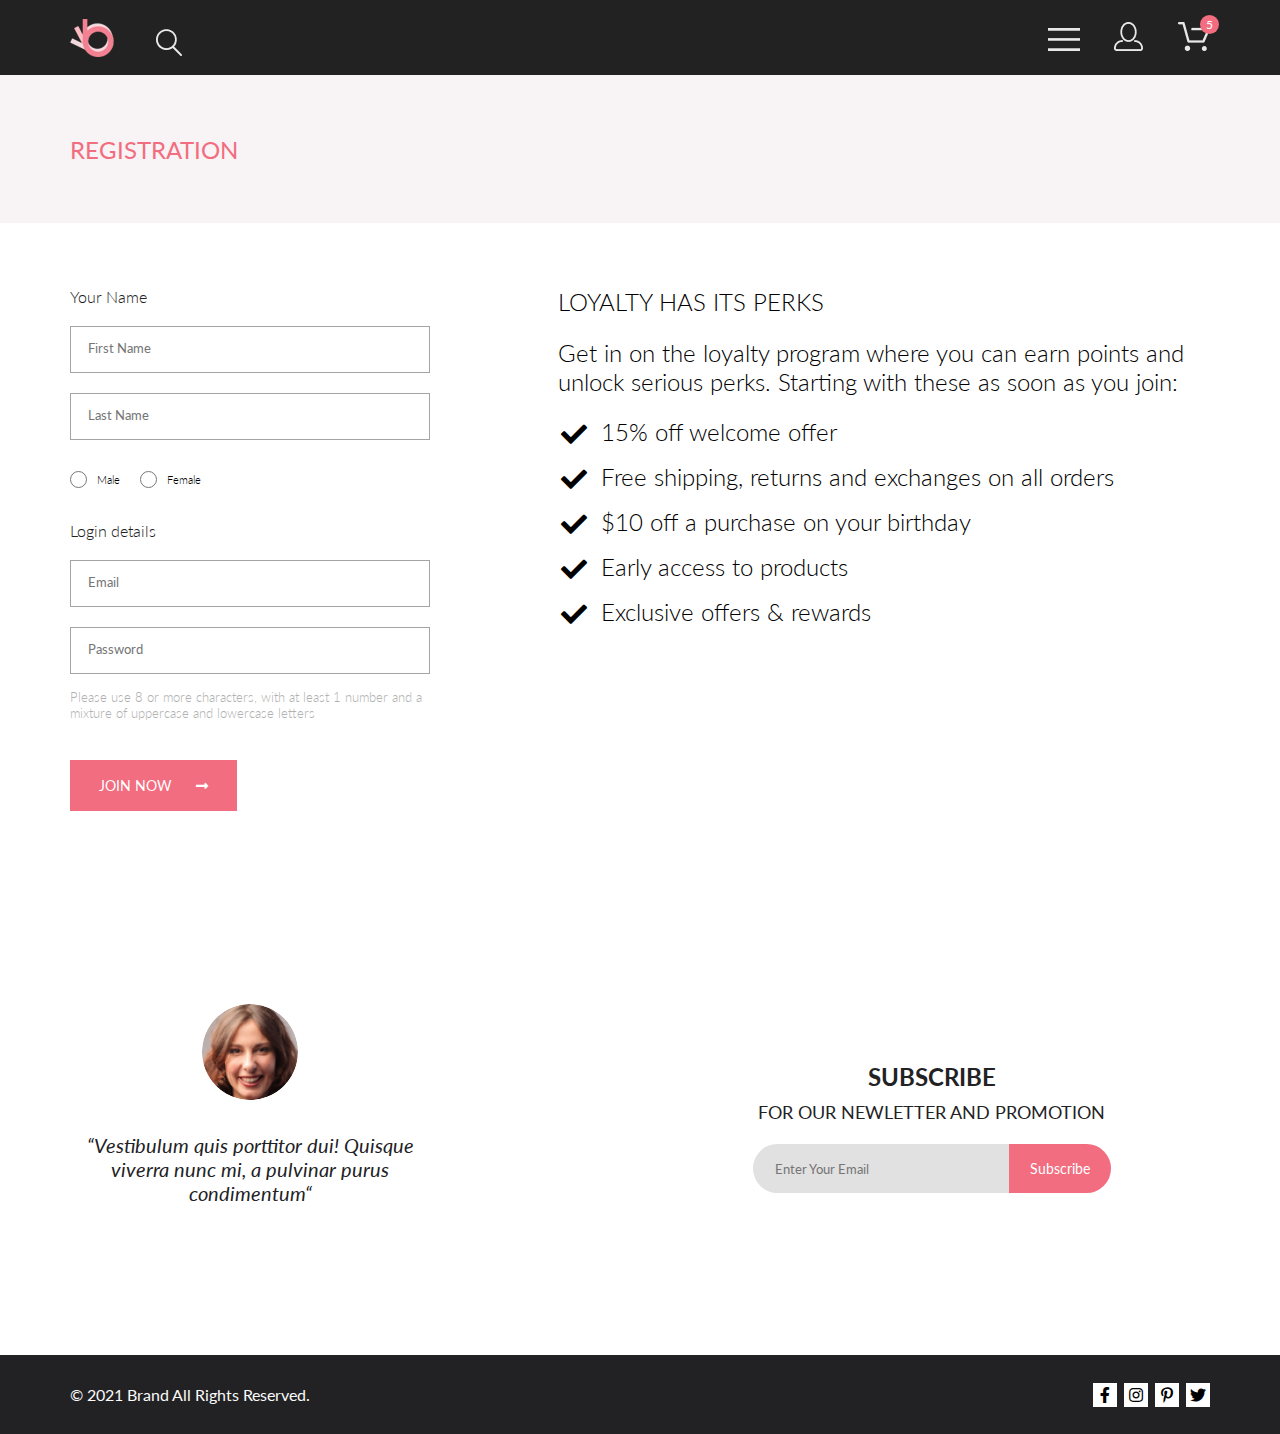
<file: geekbrains_practic/registration.html>
<!DOCTYPE html>
<html lang="en">
<head>
    <meta charset="UTF-8">
    <meta name="viewport" content="width=device-width, initial-scale=1.0">
    <title>Shop</title>
    <link rel="stylesheet" href="https://use.fontawesome.com/releases/v5.7.1/css/all.css">
    <link href="https://fonts.googleapis.com/css2?family=Lato:wght@300;400;700;900&display=swap" rel="stylesheet">
    <link href="https://fonts.googleapis.com/css2?family=Roboto&display=swap" rel="stylesheet">
    <link rel="stylesheet" href="css/style.css">
</head>
<body>
    <header class="header center">
        <nav class="nav_left">
             <a href="index.html" class="link_logo"><img src="image/index/header/logo_head.png" alt="logo" class="image_logo"></a>
             <a href="#" class="link_search"><img src="image/index/header/Search.png" alt="search" class="image_search"></a>
        </nav>
        <nav class="nav_right">
             <a href="#" class="link_menu"><img src="image/index/header/menu.png" alt="" class="image_"></a>
             <a href="#" class="link_person_menu"><img src="image/index/header/person_menu.png" alt="" class="image_"></a>
             <a href="#" class="link_basket"><img src="image/index/header/basket.png" alt="" class="image_basket"></a>
        </nav>
    </header>
    <section class="new_arrivals center">
        <h2 class="new_arrivals_text">REGISTRATION</h2>
    </section>
    <section class="registration-box center">
        <form action="#" class="registration-box-form">
            <fieldset>
                <label class="registration-box-form__heading-text" for="first-name">Your Name</label>
                <input class="registration-box-form__input-box" type="text" id="first-name" placeholder="First Name">
                <input class="registration-box-form__input-box" type="text" placeholder="Last Name">
                <div class="radiobox">
                    <input type="radio" name="radiohead" value="radiohead-1" class="radiocheck" id="Male" >
                    <label for="Male">Male</label>
                    <input type="radio" name="radiohead" value="radiohead-2" class="radiocheck" id="Female">
                    <label for="Female">Female</label>
                </div>
            </fieldset>
            <fieldset>
                <label class="registration-box-form__heading-text" for="email">Login details</label>
                <input class="registration-box-form__input-box" type="email" id="email" placeholder="Email">
                <input class="registration-box-form__input-box" type="password" placeholder="Password">
            </fieldset>
            <div class="registration-box-form__sub-text">Please use 8 or more characters, with at least 1 number and a mixture of uppercase and lowercase letters</div>
            <button class="registration-box-form__button">JOIN NOW <span><i class="fas fa-long-arrow-alt-right"></i></span></button>
        </form>
        <div class="registration-box-loyaliti">
            <div class="registration-box-loyaliti__heading">LOYALTY HAS ITS PERKS</div>
            <div class="registration-box-loyaliti__description">Get in on the loyalty program where you can earn points and unlock serious perks. Starting with these as soon as you join:</div>
            <ul class="registration-box-loyaliti-list">
                <li class="registration-box-loyaliti-list__stage">15% off welcome offer</li>
                <li class="registration-box-loyaliti-list__stage">Free shipping, returns and exchanges on all orders</li>
                <li class="registration-box-loyaliti-list__stage">$10 off a purchase on your birthday</li>
                <li class="registration-box-loyaliti-list__stage">Early access to products</li>
                <li class="registration-box-loyaliti-list__stage">Exclusive offers & rewards</li>
            </ul>
        </div>
    </section>
    <div class="subscribe_box center">
        <div class="subscribe_box_left">
            <img src="image/index/subscribe/face.jpg" alt="face" class="subscribe_face">
            <blockquote class="subscribe_quote">“Vestibulum quis porttitor dui! Quisque viverra nunc mi, a pulvinar purus condimentum“</blockquote>
        </div>
        <div class="subscribe_box_right">
            <h2 class="subscribe_sup_text_right">SUBSCRIBE</h2>
            <p class="subscribe_sub_text_right">FOR OUR NEWLETTER AND PROMOTION</p>
            <form action="" class="subscribe_form">
                <input type="email" class="subscribe_email" placeholder="Enter Your Email">
                <button class="subscribe_button">Subscribe</button>
            </form> 
        </div>
   </div>
   <footer class="footer center">
        <p class="footer_text_left">© 2021  Brand  All Rights Reserved.</p>
        <nav class="social_box">
            <a href="#" class="social_link_box"><i class="fab fa-facebook-f"></i></a>
            <a href="#" class="social_link_box"><i class="fab fa-instagram"></i></a>
            <a href="#" class="social_link_box"><i class="fab fa-pinterest-p"></i></a>
            <a href="#" class="social_link_box"><i class="fab fa-twitter"></i></a>
        </nav>
   </footer>
</body>
</file>
<file: geekbrains_practic/css/style.css>
@charset "UTF-8";
/* общие стили */
* {
  margin: 0;
  padding: 0;
  -webkit-box-sizing: border-box;
          box-sizing: border-box;
  text-decoration: none;
  font-family: 'Lato', sans-serif;
}

.pink {
  color: #f16d7f;
}

.center {
  padding-right: calc(50% - 570px);
  padding-left: calc(50% - 570px);
}

.container {
  max-width: 1140px;
  margin: 0 auto;
}

/* стили для header */
.header {
  position: fixed;
  top: 0;
  z-index: 1;
  width: 100%;
  height: 75px;
  display: -webkit-box;
  display: -ms-flexbox;
  display: flex;
  -webkit-box-pack: justify;
      -ms-flex-pack: justify;
          justify-content: space-between;
  -webkit-box-align: center;
      -ms-flex-align: center;
          align-items: center;
  background: #222222;
}

.header .nav_left {
  display: -webkit-box;
  display: -ms-flexbox;
  display: flex;
  -webkit-box-align: end;
      -ms-flex-align: end;
          align-items: flex-end;
}

.header .nav_left .link_logo {
  margin-right: 41px;
  height: 38px;
}

.header .nav_left .link_search {
  height: 28px;
}

.header .nav_right {
  display: -webkit-box;
  display: -ms-flexbox;
  display: flex;
  -webkit-box-align: end;
      -ms-flex-align: end;
          align-items: flex-end;
}

.header .nav_right a:not(:first-child) {
  margin-left: 34px;
}

.header .nav_right .link_basket {
  position: relative;
}

.header .nav_right .link_basket::before {
  content: "5";
  display: -webkit-box;
  display: -ms-flexbox;
  display: flex;
  -webkit-box-pack: center;
      -ms-flex-pack: center;
          justify-content: center;
  -webkit-box-align: center;
      -ms-flex-align: center;
          align-items: center;
  width: 19px;
  height: 19px;
  position: absolute;
  right: -9px;
  top: -7px;
  background-color: #f16d7f;
  font-size: 12px;
  font-weight: 400;
  color: #ffffff;
  border-radius: 50%;
}

/* стили для THE_BRAND */
.box_brand {
  display: -webkit-box;
  display: -ms-flexbox;
  display: flex;
  margin-top: 75px;
}

.box_brand .big_man {
  width: 50%;
  height: auto;
}

.box_brand .the_brand {
  background: #f1e4e6;
  width: 800px;
  padding: 335px 0 0 92px;
}

.box_brand .the_brand .text_box_brand {
  padding-left: 16px;
  border-left: 12px solid #f16d7f;
}

.box_brand .the_brand .text_box_brand .sup_text_box_brand {
  margin-bottom: 16px;
  font-style: normal;
  font-weight: 900;
  font-size: 48px;
  line-height: 36px;
  text-transform: uppercase;
  color: #222222;
}

.box_brand .the_brand .text_box_brand .sub_text_box_brand {
  font-weight: 700;
  font-size: 32px;
  line-height: 22px;
  text-transform: uppercase;
  color: #222222;
}

/* стили для for_box */
.for_box {
  margin-top: 64px;
}

.for_box .sup_for_box {
  display: -webkit-box;
  display: -ms-flexbox;
  display: flex;
  -webkit-box-pack: justify;
      -ms-flex-pack: justify;
          justify-content: space-between;
  margin-bottom: 30px;
}

.for_box .sup_for_box .sup_for_min_box {
  width: 360px;
  height: 260px;
  padding-top: 105px;
  -webkit-transition: -webkit-transform 0.5s;
  transition: -webkit-transform 0.5s;
  transition: transform 0.5s;
  transition: transform 0.5s, -webkit-transform 0.5s;
}

.for_box .sup_for_box .sup_for_min_box:hover {
  -webkit-transform: scale(1.1);
          transform: scale(1.1);
}

.for_box .sup_for_box .min_box_women {
  background: url("../image/index/for_person/women.jpg") center center/cover no-repeat;
}

.for_box .sup_for_box .min_box_men {
  background: url("../image/index/for_person/men.jpg") center center/cover no-repeat;
}

.for_box .sup_for_box .min_box_kids {
  background: url("../image/index/for_person/kids.jpg") center center/cover no-repeat;
}

.for_box .sup_text_box_for {
  font-weight: 400;
  font-size: 16px;
  line-height: 13px;
  color: #FFFFFF;
  text-transform: uppercase;
  text-align: center;
}

.for_box .sub_text_box_for {
  font-weight: 700;
  font-size: 24px;
  line-height: 20px;
  text-transform: uppercase;
  text-align: center;
  margin-top: 6px;
}

.for_box .sub_for_box {
  padding-top: 65px;
  display: block;
  height: 180px;
  margin: 30px 0 97px;
  background: url("../image/index/for_person/ACCESORIES.jpg");
  -webkit-transition: -webkit-transform 0.5s;
  transition: -webkit-transform 0.5s;
  transition: transform 0.5s;
  transition: transform 0.5s, -webkit-transform 0.5s;
}

.for_box .sub_for_box:hover {
  -webkit-transform: scale(1.1);
          transform: scale(1.1);
}

/* стили для items_box */
.items_big_box .sup_items_text {
  font-weight: 400;
  font-size: 30px;
  line-height: 24px;
  text-transform: uppercase;
  text-align: center;
  color: #222222;
  margin-bottom: 6px;
}

.items_big_box .sub_items_text {
  font-weight: 400;
  font-size: 14px;
  line-height: 15px;
  text-transform: uppercase;
  text-align: center;
  color: #9F9F9F;
  margin-bottom: 48px;
}

.items_big_box .card_box {
  display: -webkit-box;
  display: -ms-flexbox;
  display: flex;
  -ms-flex-wrap: wrap;
      flex-wrap: wrap;
  -webkit-box-pack: justify;
      -ms-flex-pack: justify;
          justify-content: space-between;
  width: 100%;
}

.items_big_box .card_box_min {
  margin-bottom: 30px;
  -webkit-transition: 0.3s;
  transition: 0.3s;
}

.items_big_box .card_box_min:hover {
  -webkit-transform: translateY(20px);
          transform: translateY(20px);
}

.items_big_box .card_box_min:hover .image_card_box {
  -webkit-filter: brightness(35%) opacity(0.86);
          filter: brightness(35%) opacity(0.86);
}

.items_big_box .card_box_min img {
  display: block;
}

.items_big_box .margin_bt_none {
  margin-bottom: 0;
}

.items_big_box .image_card {
  position: relative;
}

.items_big_box .image_card .hover_add_card {
  display: none;
  position: absolute;
  top: 50%;
  left: 50%;
  -webkit-transform: translate(-50%, -50%);
          transform: translate(-50%, -50%);
  width: 140px;
  height: 43px;
  border: solid 1px #ffffff;
  cursor: pointer;
}

.items_big_box .image_card .hover_add_card .hover_add_card_text {
  font-size: 14px;
  font-weight: 400;
  color: #ffffff;
}

.items_big_box .card_box_min:hover .hover_add_card {
  display: -webkit-box;
  display: -ms-flexbox;
  display: flex;
  -webkit-box-align: center;
      -ms-flex-align: center;
          align-items: center;
  -ms-flex-pack: distribute;
      justify-content: space-around;
}

.items_big_box .info_card {
  background: #F8F8F8;
  padding: 25px 16px 20px;
  width: 360px;
}

.items_big_box .info_card .name_text {
  font-weight: 400;
  font-size: 13px;
  line-height: 13px;
  text-transform: uppercase;
  text-align: left;
  color: #222222;
  margin-bottom: 13px;
}

.items_big_box .info_card .description_text {
  font-weight: 300;
  font-size: 11px;
  line-height: 17px;
  text-transform: uppercase;
  text-align: left;
  color: #5D5D5D;
  margin-bottom: 18px;
}

.items_big_box .info_card .price_text {
  font-weight: 300;
  font-size: 14px;
  line-height: 17px;
  text-transform: uppercase;
  text-align: left;
}

.items_big_box .all_product {
  display: block;
  width: 211px;
  height: 47px;
  margin: 49px auto 100px;
  border: solid 1px #ff6a6a;
  cursor: pointer;
  background-color: white;
  font-size: 16px;
  font-weight: normal;
  font-stretch: normal;
  font-style: normal;
  line-height: normal;
  letter-spacing: normal;
  text-align: left;
  color: #f26376;
  text-align: center;
  -webkit-transition: all 0.5s;
  transition: all 0.5s;
}

.items_big_box .all_product:focus {
  outline: none;
}

.items_big_box .all_product:hover {
  -webkit-transform: translateY(-5px);
          transform: translateY(-5px);
  background-color: #F16D7F;
  color: #FFFFFF;
  -webkit-filter: drop-shadow(0px 4px 4px rgba(0, 0, 0, 0.25));
          filter: drop-shadow(0px 4px 4px rgba(0, 0, 0, 0.25));
}

/* стили для advantages_box */
.advantages_box {
  display: -webkit-box;
  display: -ms-flexbox;
  display: flex;
  -webkit-box-pack: justify;
      -ms-flex-pack: justify;
          justify-content: space-between;
  padding-top: 104px;
  padding-bottom: 104px;
  background-color: #222224;
}

.advantages_box .advantages_min_box {
  width: 360px;
}

.advantages_box .advantages_min_box .advantages_image {
  display: block;
  margin: 0 auto;
}

.advantages_box .advantages_min_box .delivery {
  margin-bottom: 28.1px;
}

.advantages_box .advantages_min_box .percent {
  margin-bottom: 19.1px;
}

.advantages_box .advantages_min_box .crown {
  margin-bottom: 21.5px;
}

.advantages_box .advantages_min_box .advantages_sup_text {
  font-size: 20px;
  font-weight: 400;
  line-height: normal;
  text-align: center;
  color: #fbfbfb;
  margin-top: 16px;
  font-size: 14px;
  font-weight: 300;
  line-height: 21px;
  text-align: center;
  color: #fbfbfb;
  padding: 0 22px;
}

/* стили для subscribe_box */
.subscribe_box {
  background: url("../image/index/subscribe/waves.jpg") center center/cover no-repeat;
  background-size: 0px;
  min-height: 448px;
  display: -webkit-box;
  display: -ms-flexbox;
  display: flex;
  -webkit-box-pack: justify;
      -ms-flex-pack: justify;
          justify-content: space-between;
}

.subscribe_box .subscribe_box_left {
  width: 360px;
  margin-top: 97px;
  text-align: center;
}

.subscribe_box .subscribe_box_left .subscribe_face {
  border-radius: 50%;
}

.subscribe_box .subscribe_box_left .subscribe_quote {
  margin-top: 30px;
  font-size: 20px;
  font-weight: 400;
  font-style: italic;
  color: #222224;
}

.subscribe_box .subscribe_box_right {
  width: 557px;
  margin-top: 150px;
  text-align: center;
}

.subscribe_box .subscribe_box_right .subscribe_sup_text_right {
  font-size: 24px;
  font-weight: bold;
  line-height: 40.1px;
  color: #222224;
  text-transform: uppercase;
}

.subscribe_box .subscribe_box_right .subscribe_sub_text_right {
  font-size: 18px;
  font-weight: 400;
  line-height: 30.1px;
  color: #222224;
  text-transform: uppercase;
}

.subscribe_box .subscribe_box_right .subscribe_form {
  display: -webkit-box;
  display: -ms-flexbox;
  display: flex;
  -webkit-box-pack: center;
      -ms-flex-pack: center;
          justify-content: center;
  margin-top: 17px;
  height: 49px;
}

.subscribe_box .subscribe_box_right .subscribe_form .subscribe_email {
  background-color: #e1e1e1;
  padding: 0 22px;
  width: 256px;
  border: none;
  border-radius: 50px 0 0 50px;
}

.subscribe_box .subscribe_box_right .subscribe_form .subscribe_email:focus {
  outline: none;
}

.subscribe_box .subscribe_box_right .subscribe_form .subscribe_button {
  padding: 0 21px;
  border-radius: 0 50px 50px 0;
  border: none;
  background-color: #f16d7f;
  font-size: 14px;
  font-weight: 400;
  color: #ffffff;
  cursor: pointer;
}

.subscribe_box .subscribe_box_right .subscribe_form .subscribe_button:focus {
  outline: none;
}

/* стили для футера */
.footer {
  display: -webkit-box;
  display: -ms-flexbox;
  display: flex;
  -webkit-box-pack: justify;
      -ms-flex-pack: justify;
          justify-content: space-between;
  -webkit-box-align: center;
      -ms-flex-align: center;
          align-items: center;
  height: 79px;
  background-color: #222224;
}

.footer .footer_text_left {
  font-size: 16px;
  font-weight: 400;
  color: #fbfbfb;
}

.footer .social_box {
  display: -webkit-box;
  display: -ms-flexbox;
  display: flex;
}

.footer .social_box .social_link_box {
  display: -webkit-box;
  display: -ms-flexbox;
  display: flex;
  -webkit-box-pack: center;
      -ms-flex-pack: center;
          justify-content: center;
  -webkit-box-align: center;
      -ms-flex-align: center;
          align-items: center;
  width: 24px;
  height: 24px;
  background-color: #ffffff;
  color: #000000;
  -webkit-transition: background-color 0.5s;
  transition: background-color 0.5s;
}

.footer .social_box .social_link_box:not(:first-child) {
  margin-left: 7px;
}

.footer .social_box .social_link_box:not(:first-child) i {
  -webkit-transition: color 0.5s;
  transition: color 0.5s;
}

.footer .social_box .social_link_box:hover {
  background-color: #f16d7f;
}

.footer .social_box .social_link_box:hover i {
  color: #ffffff;
}

/* стили для страницы CATALOG___________________ */
/* стили для блока хлебные крошки */
.new_arrivals {
  margin-top: 75px;
  display: -webkit-box;
  display: -ms-flexbox;
  display: flex;
  -webkit-box-pack: justify;
      -ms-flex-pack: justify;
          justify-content: space-between;
  -webkit-box-align: center;
      -ms-flex-align: center;
          align-items: center;
  min-height: 148px;
  background-color: #f8f3f4;
}

.new_arrivals .new_arrivals_text {
  font-size: 24px;
  font-weight: 400;
  color: #f16d7f;
}

.new_arrivals .breadcrumb {
  list-style: none;
}

.new_arrivals .breadcrumb li {
  display: inline;
  font-size: 14px;
  font-weight: 300;
}

.new_arrivals .breadcrumb li a {
  color: #636363;
}

.new_arrivals .breadcrumb li:last-child > a {
  font-weight: bold;
  color: #f16d7f;
}

/* стили для каталога */
.catalog_big_box .choice_box {
  display: -webkit-box;
  display: -ms-flexbox;
  display: flex;
  margin: 51px 0 64px;
  /* стили для настройки правая сторона */
}

.catalog_big_box .choice_box .filter_box {
  display: -webkit-box;
  display: -ms-flexbox;
  display: flex;
  margin-right: 320px;
  cursor: pointer;
}

.catalog_big_box .choice_box .filter_box .filter_box_text {
  margin-right: 11px;
  font-size: 14px;
  font-weight: 600;
  color: #000000;
}

.catalog_big_box .choice_box .filter_box .filter_box_line {
  display: -webkit-box;
  display: -ms-flexbox;
  display: flex;
  -webkit-box-orient: vertical;
  -webkit-box-direction: normal;
      -ms-flex-direction: column;
          flex-direction: column;
  -webkit-box-pack: justify;
      -ms-flex-pack: justify;
          justify-content: space-between;
  margin-top: 3px;
  width: 15px;
  height: 10px;
}

.catalog_big_box .choice_box .filter_box .filter_box_line .filter_box_line_min {
  height: 2px;
  background-color: #000000;
}

.catalog_big_box .choice_box .filter_box .filter_box_line .top {
  width: 100%;
}

.catalog_big_box .choice_box .filter_box .filter_box_line .middle {
  width: 70%;
}

.catalog_big_box .choice_box .filter_box .filter_box_line .bottom {
  width: 30%;
}

.catalog_big_box .choice_box .preferences_box {
  display: -webkit-box;
  display: -ms-flexbox;
  display: flex;
}

.catalog_big_box .choice_box .preferences_box .preferences_box_min {
  display: -webkit-box;
  display: -ms-flexbox;
  display: flex;
  position: relative;
  font-size: 14px;
  font-weight: 400;
  color: #6f6e6e;
  cursor: pointer;
}

.catalog_big_box .choice_box .preferences_box .preferences_box_min:not(:last-child) {
  margin-right: 28px;
}

.catalog_big_box .choice_box .preferences_box .preferences_box_min:after {
  content: "\f078";
  font-family: 'Font Awesome\ 5 Free';
  font-weight: 900;
  font-size: 14px;
  color: #6f6e6e;
  margin-left: 10px;
}

.catalog_big_box .choice_box .preferences_box .preferences_box_min .wrapper_tuning_box {
  display: none;
  position: absolute;
  z-index: 3;
  left: -15px;
  bottom: -108px;
  padding-top: 5px;
}

.catalog_big_box .choice_box .preferences_box .preferences_box_min:hover .wrapper_tuning_box {
  display: block;
}

.catalog_big_box .choice_box .preferences_box .preferences_box_min .fine_tuning_box {
  display: -webkit-box;
  display: -ms-flexbox;
  display: flex;
  -webkit-box-orient: vertical;
  -webkit-box-direction: normal;
      -ms-flex-direction: column;
          flex-direction: column;
  -webkit-box-pack: justify;
      -ms-flex-pack: justify;
          justify-content: space-between;
  width: 79px;
  min-height: 103px;
  padding: 7px 30px 11px 9px;
  -webkit-box-shadow: 6px 4px 35px 0 rgba(0, 0, 0, 0.21);
          box-shadow: 6px 4px 35px 0 rgba(0, 0, 0, 0.21);
  background-color: #ffffff;
}

.catalog_big_box .choice_box .preferences_box .preferences_box_min .fine_tuning_box .fine_tuning_box_min {
  display: -webkit-box;
  display: -ms-flexbox;
  display: flex;
  -webkit-box-align: center;
      -ms-flex-align: center;
          align-items: center;
}

.catalog_big_box .choice_box .preferences_box .preferences_box_min .fine_tuning_box .fine_tuning_box_min .mark {
  width: 12px;
  height: 12px;
  border: solid 1px #ebebeb;
  margin-right: 10px;
}

.catalog_big_box .choice_box .preferences_box .preferences_box_min .fine_tuning_box .fine_tuning_box_min .size {
  font-family: 'Roboto', sans-serif;
  font-size: 14px;
  font-weight: 400;
  color: #6f6e6e;
}

.catalog_big_box .wrapper_next_page_box {
  display: -webkit-box;
  display: -ms-flexbox;
  display: flex;
  -webkit-box-pack: center;
      -ms-flex-pack: center;
          justify-content: center;
  -webkit-box-align: center;
      -ms-flex-align: center;
          align-items: center;
}

.catalog_big_box .wrapper_next_page_box .next_page_box {
  border: solid 1px #ebebeb;
  -ms-flex-item-align: center;
      -ms-grid-row-align: center;
      align-self: center;
  margin: 45px 0 97px;
}

.catalog_big_box .wrapper_next_page_box .next_page_box .next_page_link {
  display: inline-block;
  padding: 10px;
  font-size: 16px;
  font-weight: 300;
  color: #c4c4c4;
}

.catalog_big_box .wrapper_next_page_box .next_page_box .next_page_link:first-child, .catalog_big_box .wrapper_next_page_box .next_page_box .next_page_link:last-child {
  color: #000000;
}

.catalog_big_box .wrapper_next_page_box .next_page_box .next_page_link.pink {
  color: #ef5b70;
}

.dynamic_cards {
  position: relative;
  z-index: -1;
  padding: 11px 0 42px;
  border-top: solid 1px #eaeaea;
  border-bottom: solid 1px #eaeaea;
  background-color: #f7f7f7;
}

.dynamic_cards::before {
  content: "\f104";
  font-family: 'Font Awesome\ 5 Free';
  color: #000000;
  font-weight: 700;
  font-size: 29px;
  width: 47px;
  height: 47px;
  background-color: rgba(42, 42, 42, 0.15);
  position: absolute;
  top: 50%;
  left: 0;
  -webkit-transform: translateY(-50%);
          transform: translateY(-50%);
  display: -webkit-box;
  display: -ms-flexbox;
  display: flex;
  -webkit-box-pack: center;
      -ms-flex-pack: center;
          justify-content: center;
  -webkit-box-align: center;
      -ms-flex-align: center;
          align-items: center;
  cursor: pointer;
}

.dynamic_cards::after {
  content: "\f105";
  font-family: 'Font Awesome\ 5 Free';
  color: #f16d7f;
  font-weight: 700;
  font-size: 29px;
  width: 47px;
  height: 47px;
  background-color: rgba(42, 42, 42, 0.15);
  position: absolute;
  bottom: 50%;
  right: 0;
  -webkit-transform: translateY(50%);
          transform: translateY(50%);
  display: -webkit-box;
  display: -ms-flexbox;
  display: flex;
  -webkit-box-pack: center;
      -ms-flex-pack: center;
          justify-content: center;
  -webkit-box-align: center;
      -ms-flex-align: center;
          align-items: center;
  cursor: pointer;
}

.dynamic_cards .dynamic_cards_img {
  display: block;
  margin: 0 auto;
}

.dynamic_cards_info {
  margin: -65px auto 130px;
  width: 1141px;
  bottom: -537px;
  padding: 65px 0;
  background-color: #FFFFFF;
  border: 1px solid #eaeaea;
}

.dynamic_cards_info .women_collection {
  text-align: center;
  font-size: 14px;
  font-weight: 300;
  color: #f16d7f;
}

.dynamic_cards_info .red_stripe {
  width: 63px;
  height: 3px;
  margin: 12px auto 0;
  background-color: #ef5b70;
}

.dynamic_cards_info .moschino {
  font-size: 18px;
  font-weight: 300;
  text-align: center;
  color: #4d4d4d;
  margin-top: 12px;
}

.dynamic_cards_info .description {
  width: 548px;
  margin: 49px auto 0;
  font-family: Lato;
  font-size: 14px;
  font-weight: 300;
  text-align: center;
  color: #5e5e5e;
}

.dynamic_cards_info .price {
  margin-top: 32px;
  font-size: 24px;
  font-weight: 300;
  text-align: center;
  color: #ef5b70;
}

.dynamic_cards_info .gray_stripe {
  margin: 65px auto 0;
  width: 642px;
  height: 1px;
  background-color: #4d4d4d;
}

.dynamic_cards_info .choice_dynamic_cards_info {
  display: -webkit-box;
  display: -ms-flexbox;
  display: flex;
  -webkit-box-pack: center;
      -ms-flex-pack: center;
          justify-content: center;
  margin-top: 65px;
}

.dynamic_cards_info .choice_dynamic_cards_info .choice_dynamic_cards_info_min {
  display: -webkit-box;
  display: -ms-flexbox;
  display: flex;
  -webkit-box-align: center;
      -ms-flex-align: center;
          align-items: center;
  font-size: 14px;
  font-weight: 400;
  color: #6f6e6e;
}

.dynamic_cards_info .choice_dynamic_cards_info .choice_dynamic_cards_info_min:not(:last-child) {
  margin-right: 23px;
}

.dynamic_cards_info .choice_dynamic_cards_info .choice_dynamic_cards_info_min::after {
  content: "\f078";
  font-family: 'Font Awesome\ 5 Free';
  font-weight: 900;
  font-size: 14px;
  color: #6f6e6e;
  margin-left: 9px;
}

.dynamic_cards_info .add_cart {
  display: -webkit-box;
  display: -ms-flexbox;
  display: flex;
  -webkit-box-pack: center;
      -ms-flex-pack: center;
          justify-content: center;
  -webkit-box-align: center;
      -ms-flex-align: center;
          align-items: center;
  margin: 49px auto 0;
  width: 211px;
  height: 48px;
  border: solid 1px #ff6a6a;
  background-color: #ffffff;
  color: #ff6a6a;
  cursor: pointer;
  -webkit-transition: all 0.3s;
  transition: all 0.3s;
}

.dynamic_cards_info .add_cart:hover {
  border-radius: 50px;
  -webkit-transform: translateY(-2px);
          transform: translateY(-2px);
  -webkit-box-shadow: 0 10px 18px black;
          box-shadow: 0 10px 18px black;
  background: #ff6a6a;
  color: #ffffff;
  text-align: center;
}

.dynamic_cards_info .add_cart:hover .add_cart_basket {
  display: none;
}

.dynamic_cards_info .add_cart:focus {
  outline: none;
}

.dynamic_cards_info .add_cart .add_cart_basket {
  margin-right: 23px;
}

.subscribe_box_mt {
  margin-top: 128px;
}

video {
  width: 100%;
  height: 100%;
}

.card_box_min.margin_bt_none.transform_none:hover {
  -webkit-transform: none;
          transform: none;
}

.cart-box {
  padding-top: 96px;
  padding-bottom: 128px;
  display: -webkit-box;
  display: -ms-flexbox;
  display: flex;
  -webkit-box-pack: justify;
      -ms-flex-pack: justify;
          justify-content: space-between;
}

.cart-box-item {
  display: -webkit-box;
  display: -ms-flexbox;
  display: flex;
  -webkit-box-shadow: 20px 20px 22px rgba(0, 0, 0, 0.13);
          box-shadow: 20px 20px 22px rgba(0, 0, 0, 0.13);
}

.cart-box-item:not(:last-of-type) {
  margin-bottom: 40px;
}

.cart-box-item__info {
  padding: 22px 22px 62px 32px;
  width: 390px;
  position: relative;
}

.cart-box-item__info__close-item {
  position: absolute;
  top: 28px;
  right: 22px;
  display: block;
  height: 18px;
  width: 18px;
  color: #575757;
  cursor: pointer;
}

.cart-box-item__info__name-item {
  padding-right: 125px;
  font-size: 24px;
  font-weight: 400;
  text-align: left;
  color: #222222;
  margin-bottom: 42px;
}

.cart-box-item__info__check {
  font-size: 22px;
  font-weight: normal;
  font-stretch: normal;
  font-style: normal;
  line-height: normal;
  letter-spacing: normal;
  text-align: left;
  color: #575757;
}

.cart-box-item__info__check:not(:last-of-type) {
  margin-bottom: 6px;
}

.cart-box-item__info .check--price span {
  color: #ef5b70;
}

.cart-box-item__info .check--Quantity span {
  display: inline-block;
  padding: 0 16px;
  margin-left: 24px;
  border: 1px solid #eaeaea;
  font-size: 18px;
  color: #656565;
}

.cart-box-buttons {
  display: -webkit-box;
  display: -ms-flexbox;
  display: flex;
  -webkit-box-pack: justify;
      -ms-flex-pack: justify;
          justify-content: space-between;
  margin-top: 72px;
}

.cart-box-buttons .cart-box-button {
  padding: 16px 40px;
  border: 1px solid #a4a4a4;
  background-color: #ffffff;
  cursor: pointer;
  font-size: 14px;
  font-weight: 300;
  font-stretch: normal;
  font-style: normal;
  line-height: normal;
  letter-spacing: normal;
  text-align: left;
  color: #000000;
  -webkit-transition: all 0.3s;
  transition: all 0.3s;
}

.cart-box-buttons .cart-box-button:hover {
  border-radius: 50px;
  -webkit-transform: translateY(-2px);
          transform: translateY(-2px);
  -webkit-box-shadow: 0 10px 18px black;
          box-shadow: 0 10px 18px black;
  background-color: #ef5b70;
  color: #ffffff;
}

.cart-box-buttons .cart-box-button:focus {
  outline: none;
}

.cart-box-generic-info {
  width: 360px;
}

.cart-box-generic-info__form {
  margin-bottom: 57px;
}

.cart-box-generic-info__form__heading {
  margin-bottom: 20px;
  font-size: 16px;
  font-weight: 300;
  font-stretch: normal;
  font-style: normal;
  line-height: normal;
  letter-spacing: normal;
  text-align: left;
  color: #222222;
}

.cart-box-generic-info__form__adress {
  display: block;
  width: 100%;
  padding: 12px 12px;
  border: 1px solid #a4a4a4;
  outline: none;
}

.cart-box-generic-info__form__adress:not(:last-child) {
  margin-bottom: 20px;
}

.cart-box-generic-info__form__adress:focus {
  outline: none;
}

.cart-box-generic-info__form__button {
  padding: 12px 15px;
  border: 1px solid #a4a4a4;
  background: #ffff;
  font-size: 11px;
  font-weight: 300;
  font-stretch: normal;
  font-style: normal;
  line-height: normal;
  letter-spacing: normal;
  text-align: left;
  color: #4a4a4a;
}

.cart-box-generic-info__form__button:focus {
  outline: none;
}

.cart-box-generic-info__form__button:hover {
  background-color: #ef5b70;
  color: #ffffff;
}

.cart-box-generic-info__total-box {
  width: 360px;
  background: #F5F3F3;
  padding: 39px 43px 42px;
}

.cart-box-generic-info__total-box__sub-total {
  margin-bottom: 12px;
  font-size: 11px;
  font-weight: normal;
  font-stretch: normal;
  font-style: normal;
  line-height: normal;
  letter-spacing: normal;
  text-align: right;
  color: #4a4a4a;
}

.cart-box-generic-info__total-box__sub-total span {
  margin-left: 20px;
}

.cart-box-generic-info__total-box__grand-total {
  margin-bottom: 20px;
  font-size: 16px;
  font-weight: 300;
  font-stretch: normal;
  font-style: normal;
  line-height: normal;
  letter-spacing: normal;
  text-align: right;
  color: #222222;
}

.cart-box-generic-info__total-box__grand-total span {
  font-weight: bold;
  color: #f16d7f;
  margin-left: 20px;
}

.cart-box-generic-info__total-box__gray-stripe {
  height: 1px;
  background: #e2e2e2;
  margin-bottom: 17px;
}

.cart-box-generic-info__total-box__checkout {
  display: block;
  padding: 15px 0;
  background: #F16D7F;
  font-size: 16px;
  font-weight: 300;
  font-stretch: normal;
  font-style: normal;
  line-height: normal;
  letter-spacing: normal;
  text-align: center;
  color: #ffffff;
  cursor: pointer;
}

.registration-box {
  display: -webkit-box;
  display: -ms-flexbox;
  display: flex;
  padding-top: 64px;
  padding-bottom: 96px;
}

.registration-box-form {
  width: 360px;
}

.registration-box-form fieldset {
  border: none;
}

.registration-box-form__heading-text {
  display: block;
  margin-bottom: 20px;
  font-size: 16px;
  font-weight: 300;
  text-align: left;
  color: #222222;
}

.registration-box-form__input-box {
  display: block;
  border: 1px solid #a4a4a4;
  width: 100%;
  padding: 13px 17px 16px;
  margin-bottom: 20px;
}

.registration-box-form__input-box:focus {
  outline: none;
}

.registration-box-form .radiobox {
  margin: 31px 0 33px;
  display: -webkit-box;
  display: -ms-flexbox;
  display: flex;
  -webkit-box-align: center;
      -ms-flex-align: center;
          align-items: center;
}

.registration-box-form .radiobox .radiocheck {
  display: inline-block;
  height: 17px;
  width: 17px;
  margin-right: 10px;
}

.registration-box-form .radiobox label[for="Male"] {
  margin-right: 20px;
}

.registration-box-form .radiobox label[for="Male"], .registration-box-form .radiobox label[for="Female"] {
  font-size: 11px;
  font-weight: 300;
  font-stretch: normal;
  font-style: normal;
  line-height: normal;
  letter-spacing: normal;
  text-align: left;
  color: #000000;
}

.registration-box-form__sub-text {
  margin: -5px 0 39px;
  font-size: 13px;
  font-weight: 300;
  font-stretch: normal;
  font-style: normal;
  line-height: normal;
  letter-spacing: normal;
  text-align: left;
  color: #b1b1b1;
}

.registration-box-form__button {
  border: none;
  display: inline-block;
  padding: 17px 29px;
  background-color: #F16D7F;
  font-size: 14px;
  font-weight: normal;
  font-stretch: normal;
  font-style: normal;
  line-height: normal;
  letter-spacing: normal;
  text-align: left;
  color: #ffffff;
  cursor: pointer;
  -webkit-transition: all 0.3s;
  transition: all 0.3s;
}

.registration-box-form__button:focus {
  outline: none;
}

.registration-box-form__button:hover {
  border-radius: 50px;
  -webkit-transform: translateY(-2px);
          transform: translateY(-2px);
  -webkit-box-shadow: 0 10px 18px black;
          box-shadow: 0 10px 18px black;
}

.registration-box-form__button span {
  display: inline-block;
  margin-left: 20px;
}

.registration-box-loyaliti {
  margin-left: 128px;
  width: 652px;
  font-size: 24px;
  font-weight: 300;
  font-stretch: normal;
  font-style: normal;
  line-height: normal;
  letter-spacing: normal;
  text-align: left;
  color: #000000;
}

.registration-box-loyaliti__heading {
  margin-bottom: 22px;
}

.registration-box-loyaliti__description {
  margin-bottom: 21px;
}

.registration-box-loyaliti-list__stage {
  position: relative;
  margin-left: 43px;
  list-style: none;
}

.registration-box-loyaliti-list__stage:not(:last-child) {
  margin-bottom: 16px;
}

.registration-box-loyaliti-list__stage::before {
  position: absolute;
  top: 3px;
  left: -40px;
  content: "\f00c";
  font-family: 'Font Awesome\ 5 Free';
  font-size: 26px;
  font-weight: 900;
  color: #000000;
}

@media all and (max-width: 768px) {
  *:not(.hover_add_card) {
    -webkit-transform: none !important;
            transform: none !important;
  }
  .center {
    padding-right: calc(50% - 370px);
    padding-left: calc(50% - 370px);
  }
  .box_brand .the_brand {
    padding-top: 138px;
    padding-right: 40px;
  }
  .box_brand .the_brand .text_box_brand .sup_text_box_brand {
    font-size: 37px;
    margin-bottom: 4px;
  }
  .box_brand .the_brand .text_box_brand .sub_text_box_brand {
    font-size: 19px;
  }
  .sup_for_min_box:not(:last-child) {
    margin-right: 19px;
  }
  .advantages_box {
    -webkit-box-orient: vertical;
    -webkit-box-direction: normal;
        -ms-flex-direction: column;
            flex-direction: column;
    -webkit-box-align: center;
        -ms-flex-align: center;
            align-items: center;
    padding-top: 48px;
    padding-bottom: 64px;
  }
  .advantages_box .advantages_min_box:not(:first-child) {
    margin-top: 48px;
  }
  .subscribe_box {
    -webkit-box-orient: vertical;
    -webkit-box-direction: normal;
        -ms-flex-direction: column;
            flex-direction: column;
    -webkit-box-align: center;
        -ms-flex-align: center;
            align-items: center;
    padding-top: 64px;
    padding-bottom: 140px;
  }
  .subscribe_box .subscribe_box_left {
    margin-top: 0;
  }
  .subscribe_box .subscribe_box_right {
    margin-top: 55px;
  }
}
/*# sourceMappingURL=style.css.map */
</file>
